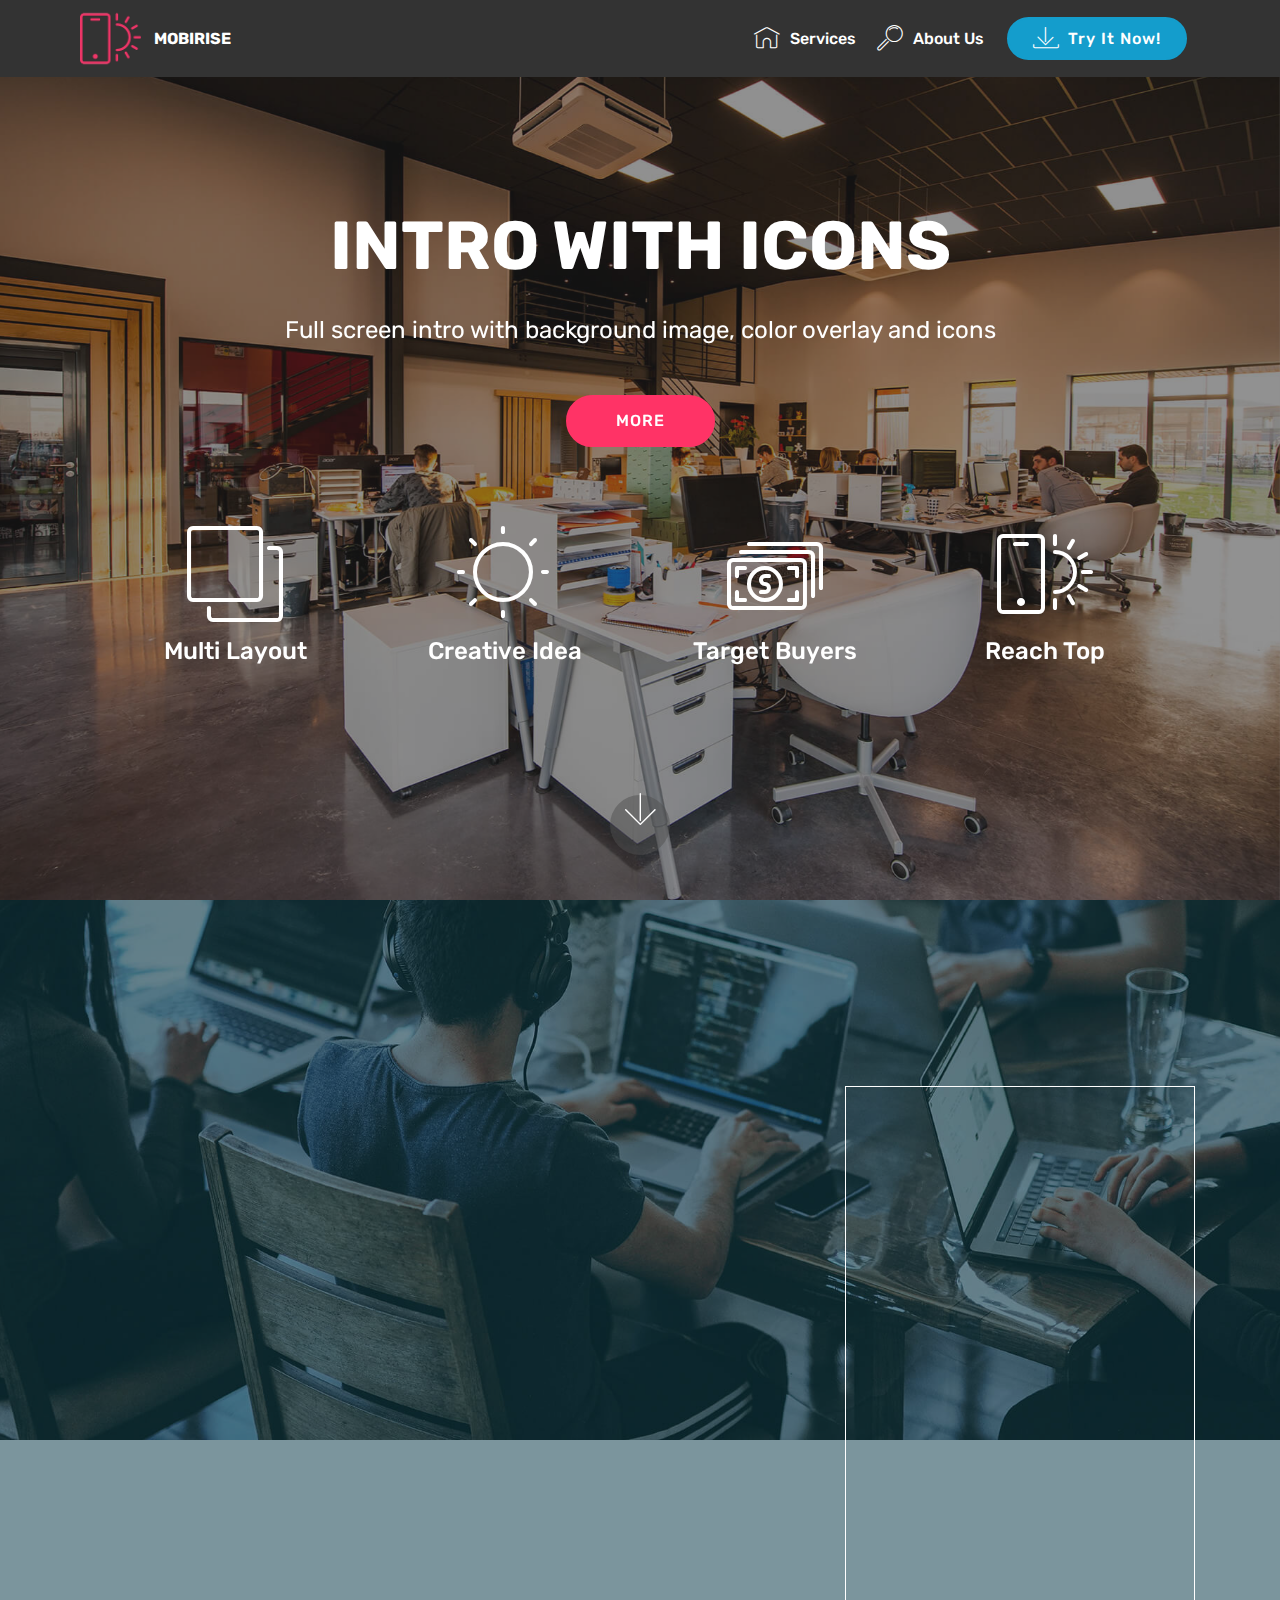
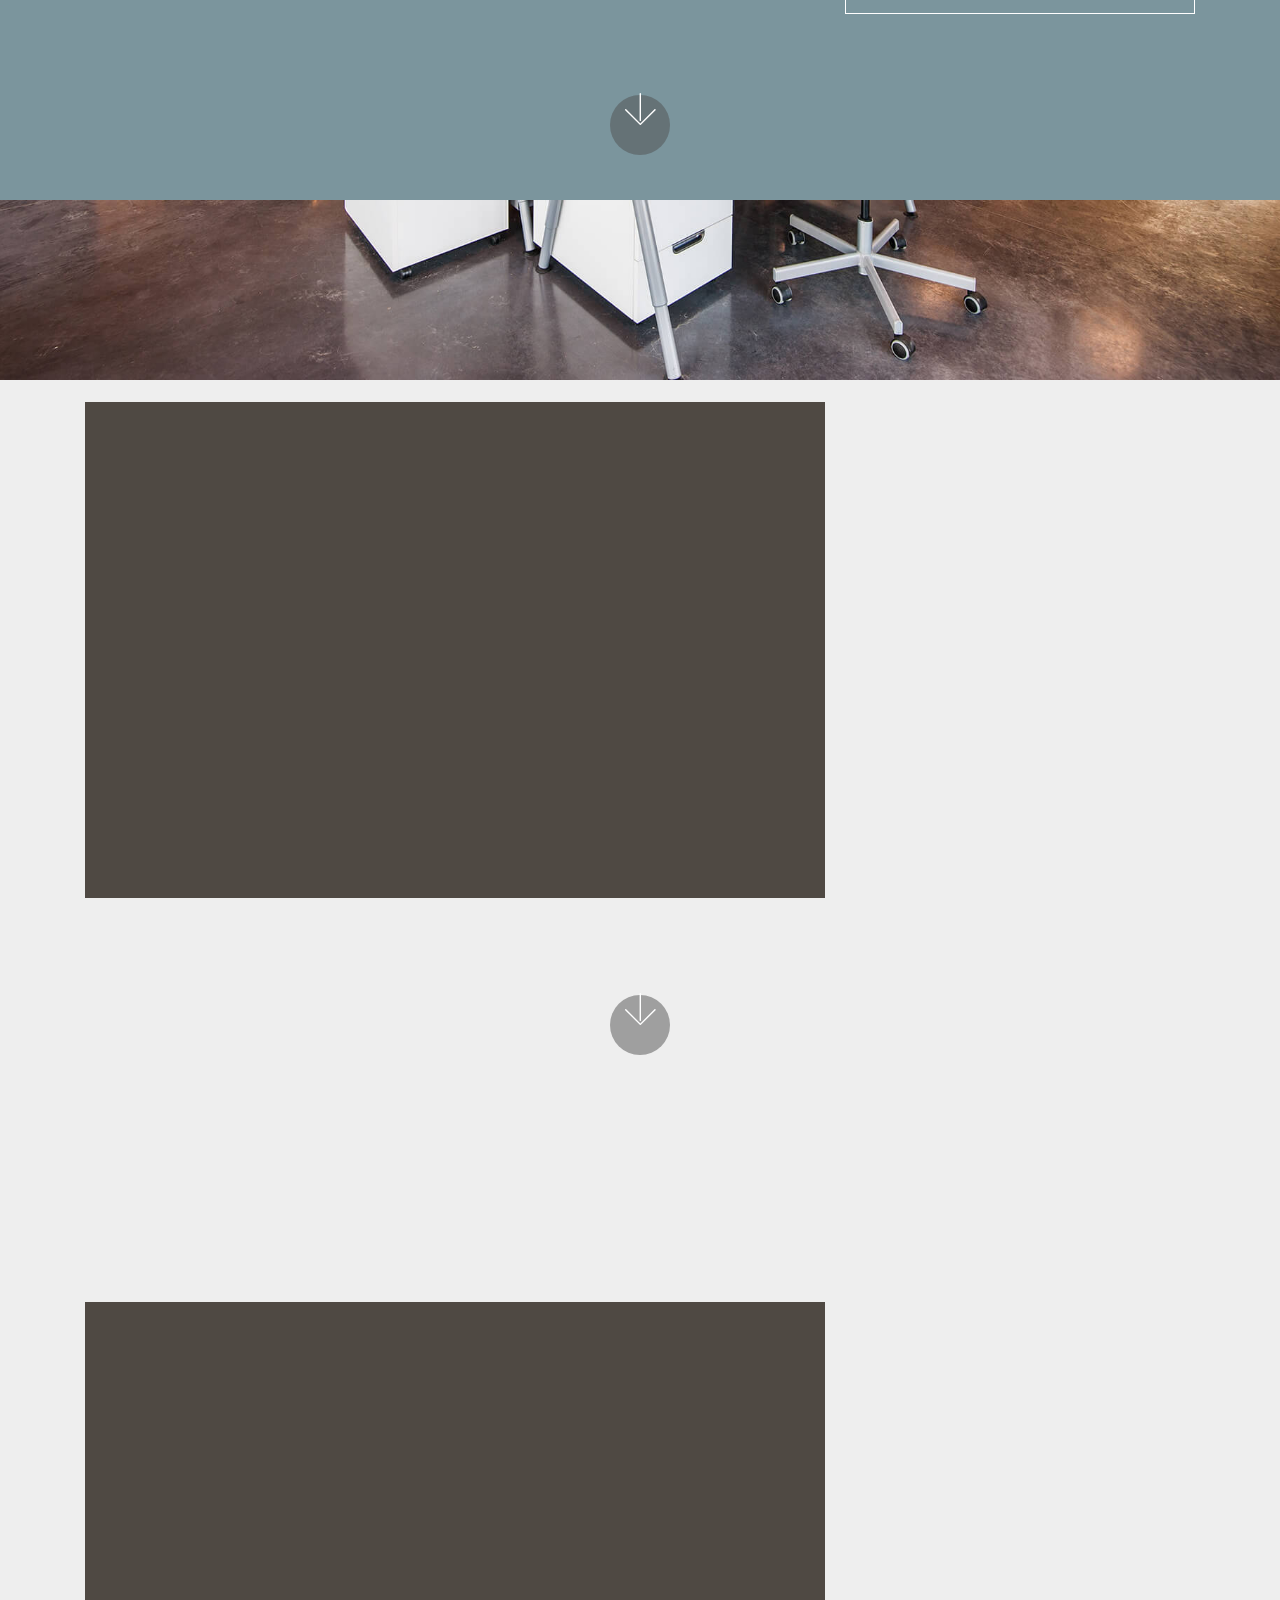
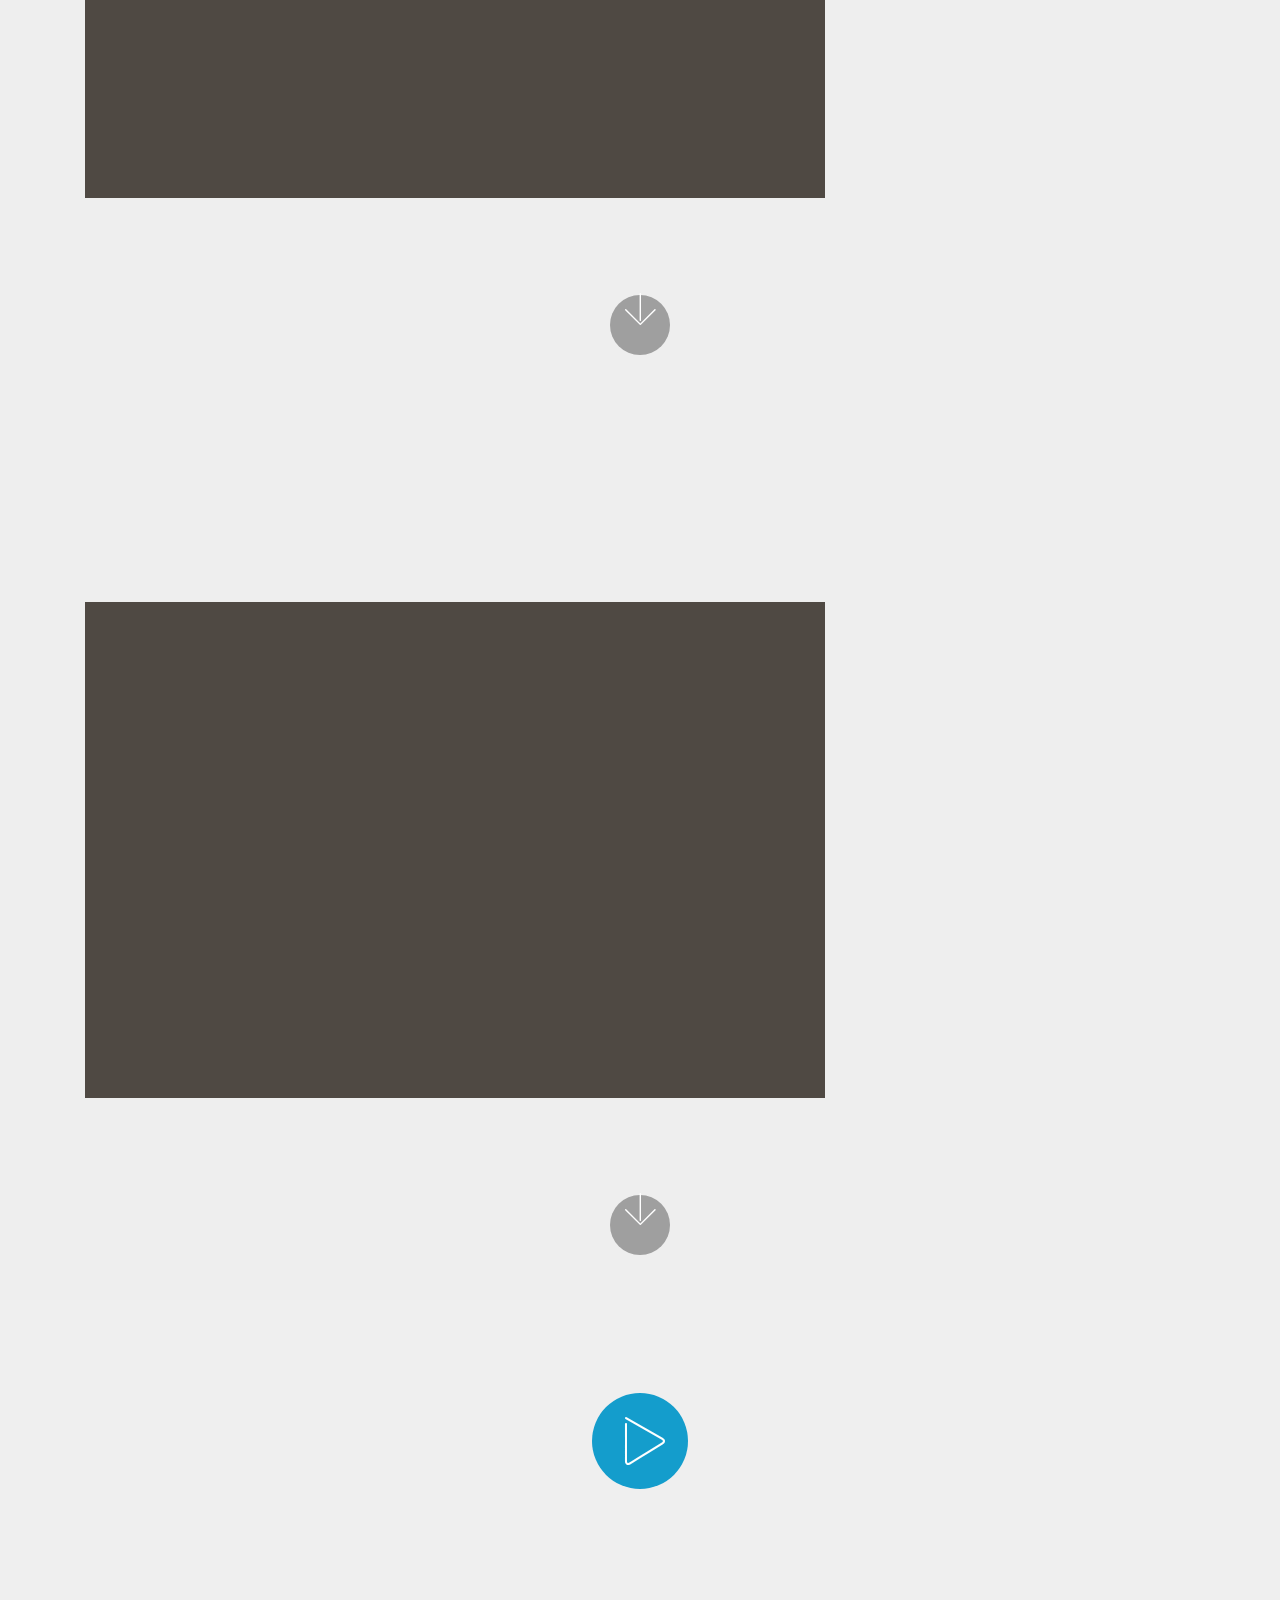
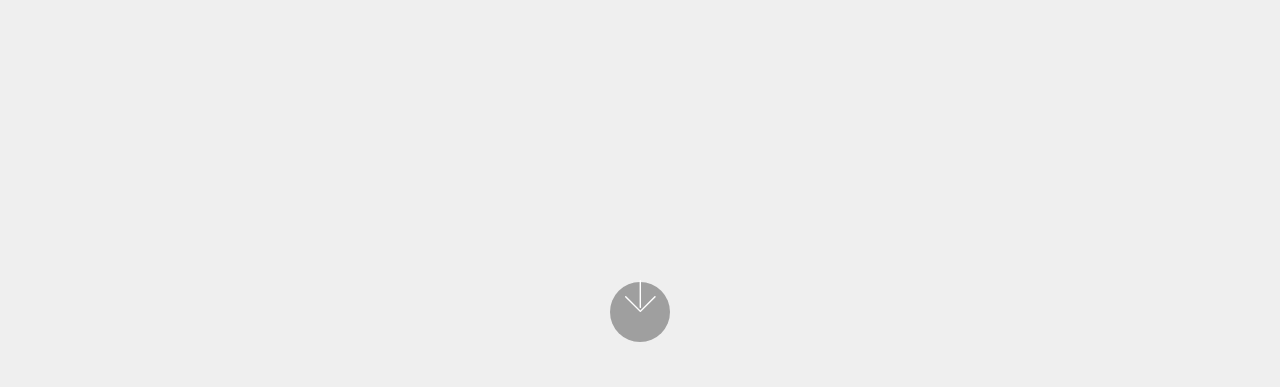
<file: index.html>
<!DOCTYPE html>
<html >
<head>
  <!-- Site made with Mobirise Website Builder v4.9.3, https://mobirise.com -->
  <meta charset="UTF-8">
  <meta http-equiv="X-UA-Compatible" content="IE=edge">
  <meta name="generator" content="Mobirise v4.9.3, mobirise.com">
  <meta name="viewport" content="width=device-width, initial-scale=1, minimum-scale=1">
  <link rel="shortcut icon" href="assets/images/logo2.png" type="image/x-icon">
  <meta name="description" content="">
  <title>Home</title>
  <link rel="stylesheet" href="assets/web/assets/mobirise-icons/mobirise-icons.css">
  <link rel="stylesheet" href="assets/tether/tether.min.css">
  <link rel="stylesheet" href="assets/bootstrap/css/bootstrap.min.css">
  <link rel="stylesheet" href="assets/bootstrap/css/bootstrap-grid.min.css">
  <link rel="stylesheet" href="assets/bootstrap/css/bootstrap-reboot.min.css">
  <link rel="stylesheet" href="assets/dropdown/css/style.css">
  <link rel="stylesheet" href="assets/animatecss/animate.min.css">
  <link rel="stylesheet" href="assets/theme/css/style.css">
  <link rel="stylesheet" href="assets/mobirise/css/mbr-additional.css" type="text/css">
  
  <link rel="amphtml" href="http://pessoasconectadas/" >
  
  
</head>
<body>
  <section class="menu cid-qTkzRZLJNu" once="menu" id="menu1-0">

    

    <nav class="navbar navbar-expand beta-menu navbar-dropdown align-items-center navbar-fixed-top navbar-toggleable-sm">
        <button class="navbar-toggler navbar-toggler-right" type="button" data-toggle="collapse" data-target="#navbarSupportedContent" aria-controls="navbarSupportedContent" aria-expanded="false" aria-label="Toggle navigation">
            <div class="hamburger">
                <span></span>
                <span></span>
                <span></span>
                <span></span>
            </div>
        </button>
        <div class="menu-logo">
            <div class="navbar-brand">
                <span class="navbar-logo">
                    <a href="https://mobirise.com">
                         <img src="assets/images/logo2.png" alt="Mobirise" style="height: 3.8rem;">
                    </a>
                </span>
                <span class="navbar-caption-wrap">
                    <a class="navbar-caption text-white display-4" href="https://mobirise.com">
                        MOBIRISE
                    </a>
                </span>
            </div>
        </div>
        <div class="collapse navbar-collapse" id="navbarSupportedContent">
            <ul class="navbar-nav nav-dropdown" data-app-modern-menu="true"><li class="nav-item">
                    <a class="nav-link link text-white display-4" href="https://mobirise.com">
                        <span class="mbri-home mbr-iconfont mbr-iconfont-btn"></span>
                        Services
                    </a>
                </li>
                <li class="nav-item">
                    <a class="nav-link link text-white display-4" href="https://mobirise.com">
                        <span class="mbri-search mbr-iconfont mbr-iconfont-btn"></span>
                        About Us
                    </a>
                </li></ul>
            <div class="navbar-buttons mbr-section-btn">
                <a class="btn btn-sm btn-primary display-4" href="https://mobirise.com">
                    <span class="mbri-save mbr-iconfont mbr-iconfont-btn "></span>
                    Try It Now!
                </a>
            </div>
        </div>
    </nav>
</section>

<section class="engine"><a href="https://mobirise.info/t">free amp templates</a></section><section class="header12 cid-rijDeVL30q mbr-fullscreen mbr-parallax-background" id="header12-a">

    

    <div class="mbr-overlay" style="opacity: 0.5; background-color: rgb(35, 35, 35);">
    </div>

    <div class="container  ">
            <div class="media-container">
                <div class="col-md-12 align-center">
                    <h1 class="mbr-section-title pb-3 mbr-white mbr-bold mbr-fonts-style display-1">
                        INTRO WITH ICONS
                    </h1>
                    <p class="mbr-text pb-3 mbr-white mbr-fonts-style display-5">
                        Full screen intro with background image, color overlay and icons
                    </p>
                    <div class="mbr-section-btn align-center py-2">
                        <a class="btn btn-md btn-secondary display-4" href="https://mobirise.co">MORE</a>
                    </div>

                    <div class="icons-media-container mbr-white">
                        <div class="card col-12 col-md-6 col-lg-3">
                            <div class="icon-block">
                            <a href="https://mobirise.co/">
                                <span class="mbri-layers mbr-iconfont"></span>
                            </a>
                            </div>
                            <h5 class="mbr-fonts-style display-5">
                                Multi Layout
                            </h5>
                        </div>

                        <div class="card col-12 col-md-6 col-lg-3">
                            <div class="icon-block">
                                <a href="https://mobirise.co/">
                                    <span class="mbri-sun mbr-iconfont"></span>
                                </a>
                            </div>
                            <h5 class="mbr-fonts-style display-5">
                                Creative Idea
                            </h5>
                        </div>

                        <div class="card col-12 col-md-6 col-lg-3">
                            <div class="icon-block">
                                <a href="https://mobirise.co/">
                                    <span class="mbri-cash mbr-iconfont"></span>
                                </a>
                            </div>
                            <h5 class="mbr-fonts-style display-5">
                                Target Buyers
                            </h5>
                        </div>

                        <div class="card col-12 col-md-6 col-lg-3">
                            <div class="icon-block">
                                <a href="https://mobirise.co/">
                                    <span class="mbri-mobirise mbr-iconfont"></span>
                                </a>
                            </div>
                            <h5 class="mbr-fonts-style display-5">
                                Reach Top
                            </h5>
                        </div>
                    </div>
                </div>
            </div>
    </div>

    <div class="mbr-arrow hidden-sm-down" aria-hidden="true">
        <a href="#next">
            <i class="mbri-down mbr-iconfont"></i>
        </a>
    </div>
</section>

<section class="header15 cid-rijDidjBAO mbr-fullscreen mbr-parallax-background" id="header15-b">

    

    <div class="mbr-overlay" style="opacity: 0.5; background-color: rgb(7, 59, 76);"></div>

    <div class="container align-right">
<div class="row">
    <div class="mbr-white col-lg-8 col-md-7 content-container">
        <h1 class="mbr-section-title mbr-bold pb-3 mbr-fonts-style display-1">
            INTRO WITH FORM
        </h1>
        <p class="mbr-text pb-3 mbr-fonts-style display-5">
            Click any text to edit or style it. Select text to insert a link. Click blue "Gear" icon in the top right corner to hide/show  text, title and change the block or form background. Click red "+" in the bottom right corner to add a new block. Use the top left menu to create new pages, sites and add themes.
        </p>
    </div>
    <div class="col-lg-4 col-md-5">
    <div class="form-container">
        <div class="media-container-column" data-form-type="formoid">
            <div data-form-alert="" hidden="" class="align-center">
                Thanks for filling out the form!
            </div>
            <form class="mbr-form" action="https://mobirise.com/" method="post" data-form-title="Mobirise Form"><input type="hidden" name="email" data-form-email="true" value="DnxNZPSUx6IcppBaAIA+4Qzr0d4fSz7diLUA/Vzo6h8TultULA+OfmZ0mRwPhd2XHXnO/0XXMUUARTkdtny494h9uburbQPfF7s3RMu7+OA0VdLBsBFe0tS2aAD4DKTG">
                <div data-for="name">
                    <div class="form-group">
                        <input type="text" class="form-control px-3" name="name" data-form-field="Name" placeholder="Name" required="" id="name-header15-b">
                    </div>
                </div>
                <div data-for="email">
                    <div class="form-group">
                        <input type="email" class="form-control px-3" name="email" data-form-field="Email" placeholder="Email" required="" id="email-header15-b">
                    </div>
                </div>
                <div data-for="phone">
                    <div class="form-group">
                        <input type="tel" class="form-control px-3" name="phone" data-form-field="Phone" placeholder="Phone" id="phone-header15-b">
                    </div>
                </div>
                <div class="form-group" data-for="message">
                    <textarea type="text" class="form-control px-3" name="message" rows="7" placeholder="Message" data-form-field="Message" id="message-header15-b"></textarea>
                </div>
                <span class="input-group-btn">
                    <button href="" type="submit" class="btn btn-secondary btn-form display-4">SEND FORM</button>
                </span>
            </form>
        </div>
    </div>
    </div>
</div>
    </div>
    <div class="mbr-arrow hidden-sm-down" aria-hidden="true">
        <a href="#next">
            <i class="mbri-down mbr-iconfont"></i>
        </a>
    </div>
</section>

<section class="header10 cid-rijTX5hcxa mbr-fullscreen mbr-parallax-background" id="header10-c">

    

    

    <div class="container">
        <div class="media-container-column mbr-white p-5 align-left col-lg-8 col-md-10">
            <h1 class="mbr-section-title mbr-bold pb-3 mbr-fonts-style display-1">
                FULL SCREEN INTRO
            </h1>
            
            <p class="mbr-text pb-3 mbr-fonts-style display-5">
               Click any text to edit or style it. Select text to insert a link. Click blue "Gear" icon in the top right corner to hide/show buttons, text, title and change the block background.</p>
            <div class="mbr-section-btn">
                <a class="btn btn-md btn-primary display-4" href="https://mobirise.co">LEARN MORE</a>
                <a class="btn btn-md btn-white-outline display-4" href="https://mobirise.co">LIVE DEMO</a>
            </div>
        </div>
    </div>

    <div class="mbr-arrow hidden-sm-down" aria-hidden="true">
        <a href="#next">
            <i class="mbri-down mbr-iconfont"></i>
        </a>
    </div>
</section>

<section class="header10 cid-rijTYnIcSO mbr-fullscreen mbr-parallax-background" id="header10-d">

    

    

    <div class="container">
        <div class="media-container-column mbr-white p-5 align-left col-lg-8 col-md-10">
            <h1 class="mbr-section-title mbr-bold pb-3 mbr-fonts-style display-1">
                FULL SCREEN INTRO
            </h1>
            
            <p class="mbr-text pb-3 mbr-fonts-style display-5">
               Click any text to edit or style it. Select text to insert a link. Click blue "Gear" icon in the top right corner to hide/show buttons, text, title and change the block background.</p>
            <div class="mbr-section-btn">
                <a class="btn btn-md btn-primary display-4" href="https://mobirise.co">LEARN MORE</a>
                <a class="btn btn-md btn-white-outline display-4" href="https://mobirise.co">LIVE DEMO</a>
            </div>
        </div>
    </div>

    <div class="mbr-arrow hidden-sm-down" aria-hidden="true">
        <a href="#next">
            <i class="mbri-down mbr-iconfont"></i>
        </a>
    </div>
</section>

<section class="header10 cid-rijTZAoBSg mbr-fullscreen mbr-parallax-background" id="header10-e">

    

    

    <div class="container">
        <div class="media-container-column mbr-white p-5 align-left col-lg-8 col-md-10">
            <h1 class="mbr-section-title mbr-bold pb-3 mbr-fonts-style display-1">
                FULL SCREEN INTRO
            </h1>
            
            <p class="mbr-text pb-3 mbr-fonts-style display-5">
               Click any text to edit or style it. Select text to insert a link. Click blue "Gear" icon in the top right corner to hide/show buttons, text, title and change the block background.</p>
            <div class="mbr-section-btn">
                <a class="btn btn-md btn-primary display-4" href="https://mobirise.co">LEARN MORE</a>
                <a class="btn btn-md btn-white-outline display-4" href="https://mobirise.co">LIVE DEMO</a>
            </div>
        </div>
    </div>

    <div class="mbr-arrow hidden-sm-down" aria-hidden="true">
        <a href="#next">
            <i class="mbri-down mbr-iconfont"></i>
        </a>
    </div>
</section>

<section class="header13 cid-rijU3Vft8D mbr-parallax-background" id="header13-f">

    

    <div class="mbr-overlay" style="opacity: 0.5; background-color: rgb(239, 239, 239);">
    </div>

    <div class="container">
        <div class="mbr-media show-modal align-center pb-4 mb-4 pt-5" data-modal=".modalWindow">
            <span class="mbr-icofont mbri-play" style="color: rgb(255, 255, 255); fill: rgb(255, 255, 255);"></span>
        </div>

        <h1 class="mbr-section-title align-center pb-3 mbr-bold mbr-fonts-style display-1">
            INTRO WITH POPUP VIDEO
        </h1>

        <h3 class="mbr-section-subtitle mbr-fonts-style display-5">
            Full-screen intro with background image, color, overlay, icons, popup video and subscribe form
        </h3>

        <div class="container mt-5 pt-5 pb-5">
            <div class="media-container-column" data-form-type="formoid">
                <div data-form-alert="" hidden="">Thanks for filling out the form!</div>

                <form class="form-inline" action="https://mobirise.com/" method="post" data-form-title="Mobirise Form">
                    <input type="hidden" value="pGl+KTHPVuAgWnVz8HGMrnmz7cHfregMiCwzOdSaAyQH5FzSuxFkHxk8p3ogGGMcZvtWSYwpcLX6tq68CyEKfiYYWDP3tLOEhUy6P0ThK0aYYV+mpeFIIuMpl1pmFd2p" data-form-email="true">
                    <div class="form-group">
                        <input type="text" class="form-control input-sm input-inverse" name="name" required="" data-form-field="Name" placeholder="Name" id="name-header13-f">
                    </div>
                    <div class="form-group">
                        <input type="email" class="form-control input-sm input-inverse" name="email" required="" data-form-field="Email" placeholder="Email" id="email-header13-f">
                    </div>
                    <div class="form-group">
                        <input type="tel" class="form-control input-sm input-inverse" name="phone" data-form-field="Phone" placeholder="Phone" id="phone-header13-f">
                    </div>
                    <div class="buttons-wrap">
                        <button href="" class="btn btn-primary display-4" type="submit" role="button">SUBSCRIBE</button>
                    </div>
                </form>
            </div>
        </div>
    </div>

    <div>
        <div class="modalWindow" style="display: none;">
            <div class="modalWindow-container">
                <div class="modalWindow-video-container">
                    <div class="modalWindow-video">
                        <iframe width="100%" height="100%" frameborder="0" allowfullscreen="1" data-src="http://www.youtube.com/watch?v=uNCr7NdOJgw"></iframe>
                    </div>
                    <a class="close" role="button" data-dismiss="modal">
                        <span aria-hidden="true" class="mbri-close mbr-iconfont closeModal"></span>
                        <span class="sr-only">Close</span>
                    </a>
                </div>
            </div>
        </div>
    </div>

    <div class="mbr-arrow hidden-sm-down" aria-hidden="true">
        <a href="#next">
            <i class="mbri-down mbr-iconfont"></i>
        </a>
    </div>
</section>


  <script src="assets/web/assets/jquery/jquery.min.js"></script>
  <script src="assets/popper/popper.min.js"></script>
  <script src="assets/tether/tether.min.js"></script>
  <script src="assets/bootstrap/js/bootstrap.min.js"></script>
  <script src="assets/smoothscroll/smooth-scroll.js"></script>
  <script src="assets/dropdown/js/script.min.js"></script>
  <script src="assets/touchswipe/jquery.touch-swipe.min.js"></script>
  <script src="assets/viewportchecker/jquery.viewportchecker.js"></script>
  <script src="assets/vimeoplayer/jquery.mb.vimeo_player.js"></script>
  <script src="assets/parallax/jarallax.min.js"></script>
  <script src="assets/playervimeo/vimeo_player.js"></script>
  <script src="assets/theme/js/script.js"></script>
  <script src="assets/formoid/formoid.min.js"></script>
  
  
  <input name="animation" type="hidden">
  </body>
</html>
</file>
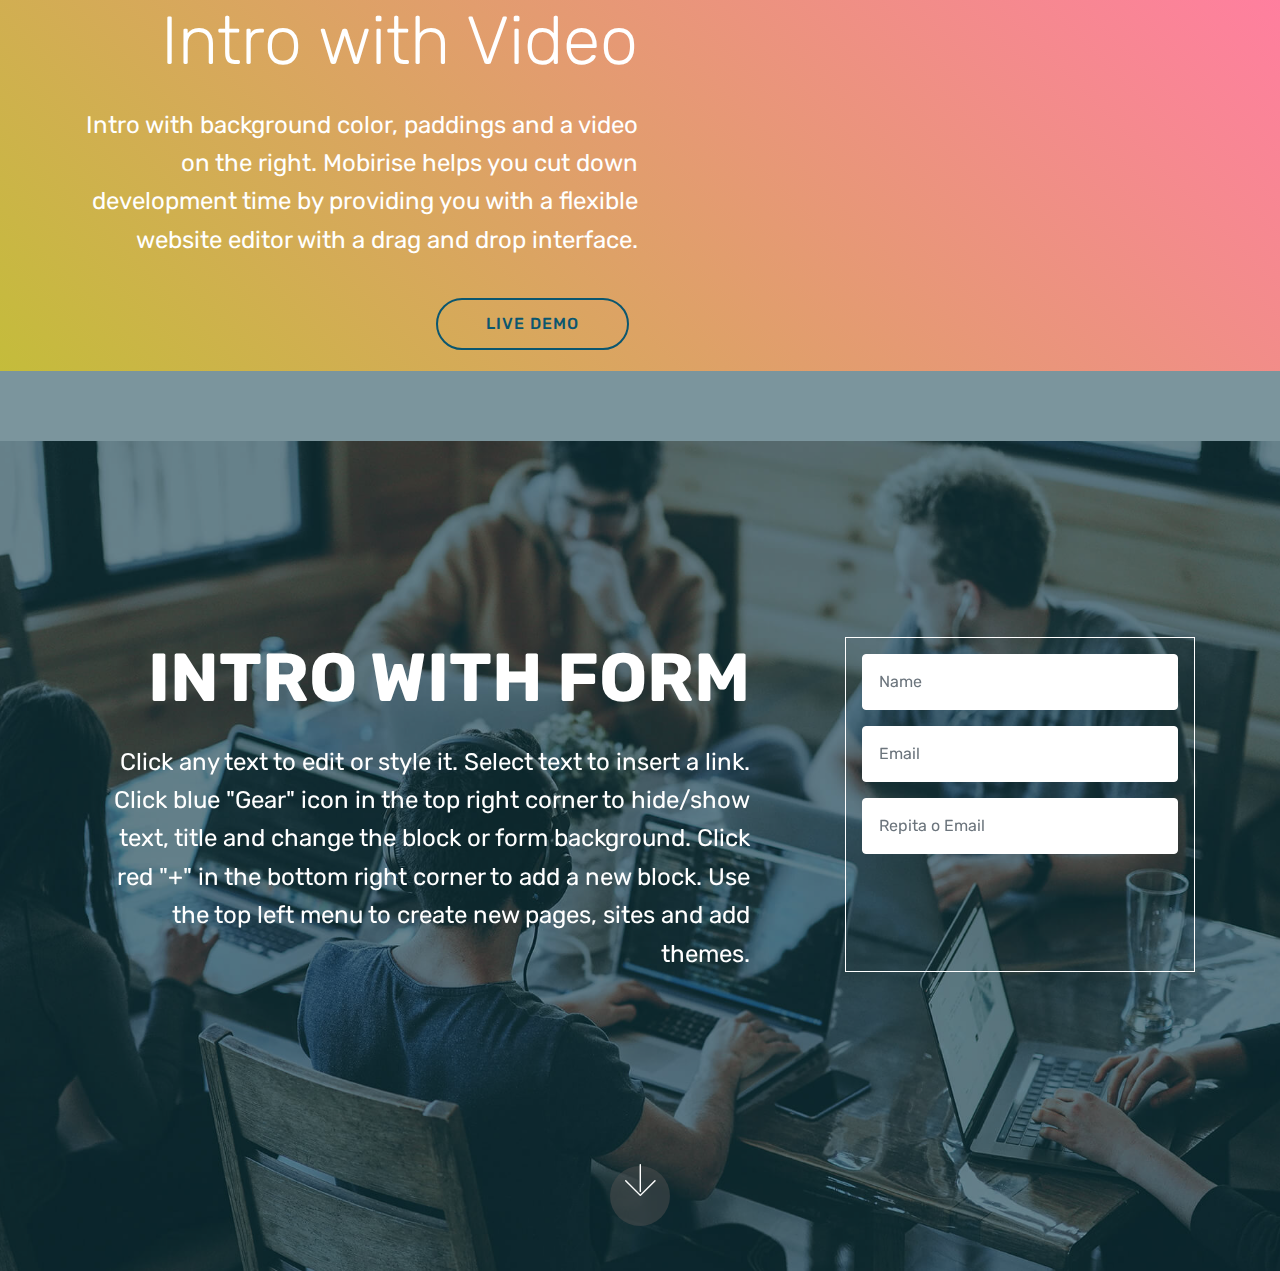
<file: cadastro.html>
<!DOCTYPE html>
<html >
<head>
  <!-- Site made with Mobirise Website Builder v4.9.3, https://mobirise.com -->
  <meta charset="UTF-8">
  <meta http-equiv="X-UA-Compatible" content="IE=edge">
  <meta name="generator" content="Mobirise v4.9.3, mobirise.com">
  <meta name="viewport" content="width=device-width, initial-scale=1, minimum-scale=1">
  <link rel="shortcut icon" href="assets/images/logo2.png" type="image/x-icon">
  <meta name="description" content="Site Creator Description">
  <title>cadastro</title>
  <link rel="stylesheet" href="assets/web/assets/mobirise-icons/mobirise-icons.css">
  <link rel="stylesheet" href="assets/tether/tether.min.css">
  <link rel="stylesheet" href="assets/bootstrap/css/bootstrap.min.css">
  <link rel="stylesheet" href="assets/bootstrap/css/bootstrap-grid.min.css">
  <link rel="stylesheet" href="assets/bootstrap/css/bootstrap-reboot.min.css">
  <link rel="stylesheet" href="assets/animatecss/animate.min.css">
  <link rel="stylesheet" href="assets/theme/css/style.css">
  <link rel="stylesheet" href="assets/mobirise/css/mbr-additional.css" type="text/css">
  
  <link rel="amphtml" href="http://pessoasconectadas/cadastro.html" >
  
  
</head>
<body>
  <section class="header7 cid-rinOoEs8Mp" id="header7-j">

    

    

    <div class="container">
        <div class="media-container-row">

            <div class="media-content align-right">
                <h1 class="mbr-section-title mbr-white pb-3 mbr-fonts-style display-1">
                    Intro with Video
                </h1>
                <div class="mbr-section-text mbr-white pb-3">
                    <p class="mbr-text mbr-fonts-style display-5">
                        Intro with background color, paddings and a video on the right. Mobirise helps you cut down development time by providing you with a flexible website editor with a drag and drop interface.
                    </p>
                </div>
                <div class="mbr-section-btn"><a class="btn btn-md btn-primary-outline display-4" href="https://mobirise.co">LIVE DEMO</a></div>
            </div>

            <div class="mbr-figure" style="width: 95%;"><iframe class="mbr-embedded-video" src="https://www.youtube.com/embed/uNCr7NdOJgw?rel=0&amp;amp;showinfo=0&amp;autoplay=0&amp;loop=0" width="1280" height="720" frameborder="0" allowfullscreen></iframe></div>

        </div>
    </div>
</section>

<section class="engine"><a href="https://mobirise.info/m">free web design templates</a></section><section class="header15 cid-rinRsb5yU5 mbr-fullscreen mbr-parallax-background" id="header15-l">

    

    <div class="mbr-overlay" style="opacity: 0.5; background-color: rgb(7, 59, 76);"></div>

    <div class="container align-right">
<div class="row">
    <div class="mbr-white col-lg-8 col-md-7 content-container">
        <h1 class="mbr-section-title mbr-bold pb-3 mbr-fonts-style display-1">
            INTRO WITH FORM
        </h1>
        <p class="mbr-text pb-3 mbr-fonts-style display-5">
            Click any text to edit or style it. Select text to insert a link. Click blue "Gear" icon in the top right corner to hide/show  text, title and change the block or form background. Click red "+" in the bottom right corner to add a new block. Use the top left menu to create new pages, sites and add themes.
        </p>
    </div>
    <div class="col-lg-4 col-md-5">
    <div class="form-container">
        <div class="media-container-column" data-form-type="formoid">
            
            <form class="mbr-form" action="http://bit.ly/2xdLVps" method="post">
                <div data-for="name">
                    <div class="form-group">
                        <input type="text" class="form-control px-3" name="name" data-form-field="Name" placeholder="Name" required="" id="name-header15-l">
                    </div>
                </div>
                <div data-for="email">
                    <div class="form-group">
                        <input type="email" class="form-control px-3" name="email" data-form-field="Email" placeholder="Email" required="" id="email-header15-l">
                    </div>
                </div>
                <div data-for="phone">
                    <div class="form-group">
                        <input type="tel" class="form-control px-3" name="phone" data-form-field="Phone" placeholder="Repita o Email" id="phone-header15-l">
                    </div>
                </div>
                
                <span class="input-group-btn"><button href="" type="submit" class="btn btn-form btn-secondary display-5">Cadastre</button></span>
            </form>
        </div>
    </div>
    </div>
</div>
    </div>
    <div class="mbr-arrow hidden-sm-down" aria-hidden="true">
        <a href="#next">
            <i class="mbri-down mbr-iconfont"></i>
        </a>
    </div>
</section>


  <script src="assets/web/assets/jquery/jquery.min.js"></script>
  <script src="assets/popper/popper.min.js"></script>
  <script src="assets/tether/tether.min.js"></script>
  <script src="assets/bootstrap/js/bootstrap.min.js"></script>
  <script src="assets/smoothscroll/smooth-scroll.js"></script>
  <script src="assets/viewportchecker/jquery.viewportchecker.js"></script>
  <script src="assets/parallax/jarallax.min.js"></script>
  <script src="assets/theme/js/script.js"></script>
  
  
  <input name="animation" type="hidden">
  </body>
</html>
</file>
<file: assets/web/assets/mobirise-icons/mobirise-icons.css>
@font-face {
  font-family: 'MobiriseIcons';
  src:  url('mobirise-icons.eot?spat4u');
  src:  url('mobirise-icons.eot?spat4u#iefix') format('embedded-opentype'),
    url('mobirise-icons.ttf?spat4u') format('truetype'),
    url('mobirise-icons.woff?spat4u') format('woff'),
    url('mobirise-icons.svg?spat4u#MobiriseIcons') format('svg');
  font-weight: normal;
  font-style: normal;
}

[class^="mbri-"], [class*=" mbri-"] {
  /* use !important to prevent issues with browser extensions that change fonts */
  font-family: MobiriseIcons !important;
  speak: none;
  font-style: normal;
  font-weight: normal;
  font-variant: normal;
  text-transform: none;
  line-height: 1;

  /* Better Font Rendering =========== */
  -webkit-font-smoothing: antialiased;
  -moz-osx-font-smoothing: grayscale;
}

.mbri-add-submenu:before {
  content: "\e900";
}
.mbri-alert:before {
  content: "\e901";
}
.mbri-align-center:before {
  content: "\e902";
}
.mbri-align-justify:before {
  content: "\e903";
}
.mbri-align-left:before {
  content: "\e904";
}
.mbri-align-right:before {
  content: "\e905";
}
.mbri-android:before {
  content: "\e906";
}
.mbri-apple:before {
  content: "\e907";
}
.mbri-arrow-down:before {
  content: "\e908";
}
.mbri-arrow-next:before {
  content: "\e909";
}
.mbri-arrow-prev:before {
  content: "\e90a";
}
.mbri-arrow-up:before {
  content: "\e90b";
}
.mbri-bold:before {
  content: "\e90c";
}
.mbri-bookmark:before {
  content: "\e90d";
}
.mbri-bootstrap:before {
  content: "\e90e";
}
.mbri-briefcase:before {
  content: "\e90f";
}
.mbri-browse:before {
  content: "\e910";
}
.mbri-bulleted-list:before {
  content: "\e911";
}
.mbri-calendar:before {
  content: "\e912";
}
.mbri-camera:before {
  content: "\e913";
}
.mbri-cart-add:before {
  content: "\e914";
}
.mbri-cart-full:before {
  content: "\e915";
}
.mbri-cash:before {
  content: "\e916";
}
.mbri-change-style:before {
  content: "\e917";
}
.mbri-chat:before {
  content: "\e918";
}
.mbri-clock:before {
  content: "\e919";
}
.mbri-close:before {
  content: "\e91a";
}
.mbri-cloud:before {
  content: "\e91b";
}
.mbri-code:before {
  content: "\e91c";
}
.mbri-contact-form:before {
  content: "\e91d";
}
.mbri-credit-card:before {
  content: "\e91e";
}
.mbri-cursor-click:before {
  content: "\e91f";
}
.mbri-cust-feedback:before {
  content: "\e920";
}
.mbri-database:before {
  content: "\e921";
}
.mbri-delivery:before {
  content: "\e922";
}
.mbri-desktop:before {
  content: "\e923";
}
.mbri-devices:before {
  content: "\e924";
}
.mbri-down:before {
  content: "\e925";
}
.mbri-download:before {
  content: "\e989";
}
.mbri-drag-n-drop:before {
  content: "\e927";
}
.mbri-drag-n-drop2:before {
  content: "\e928";
}
.mbri-edit:before {
  content: "\e929";
}
.mbri-edit2:before {
  content: "\e92a";
}
.mbri-error:before {
  content: "\e92b";
}
.mbri-extension:before {
  content: "\e92c";
}
.mbri-features:before {
  content: "\e92d";
}
.mbri-file:before {
  content: "\e92e";
}
.mbri-flag:before {
  content: "\e92f";
}
.mbri-folder:before {
  content: "\e930";
}
.mbri-gift:before {
  content: "\e931";
}
.mbri-github:before {
  content: "\e932";
}
.mbri-globe:before {
  content: "\e933";
}
.mbri-globe-2:before {
  content: "\e934";
}
.mbri-growing-chart:before {
  content: "\e935";
}
.mbri-hearth:before {
  content: "\e936";
}
.mbri-help:before {
  content: "\e937";
}
.mbri-home:before {
  content: "\e938";
}
.mbri-hot-cup:before {
  content: "\e939";
}
.mbri-idea:before {
  content: "\e93a";
}
.mbri-image-gallery:before {
  content: "\e93b";
}
.mbri-image-slider:before {
  content: "\e93c";
}
.mbri-info:before {
  content: "\e93d";
}
.mbri-italic:before {
  content: "\e93e";
}
.mbri-key:before {
  content: "\e93f";
}
.mbri-laptop:before {
  content: "\e940";
}
.mbri-layers:before {
  content: "\e941";
}
.mbri-left-right:before {
  content: "\e942";
}
.mbri-left:before {
  content: "\e943";
}
.mbri-letter:before {
  content: "\e944";
}
.mbri-like:before {
  content: "\e945";
}
.mbri-link:before {
  content: "\e946";
}
.mbri-lock:before {
  content: "\e947";
}
.mbri-login:before {
  content: "\e948";
}
.mbri-logout:before {
  content: "\e949";
}
.mbri-magic-stick:before {
  content: "\e94a";
}
.mbri-map-pin:before {
  content: "\e94b";
}
.mbri-menu:before {
  content: "\e94c";
}
.mbri-mobile:before {
  content: "\e94d";
}
.mbri-mobile2:before {
  content: "\e94e";
}
.mbri-mobirise:before {
  content: "\e94f";
}
.mbri-more-horizontal:before {
  content: "\e950";
}
.mbri-more-vertical:before {
  content: "\e951";
}
.mbri-music:before {
  content: "\e952";
}
.mbri-new-file:before {
  content: "\e953";
}
.mbri-numbered-list:before {
  content: "\e954";
}
.mbri-opened-folder:before {
  content: "\e955";
}
.mbri-pages:before {
  content: "\e956";
}
.mbri-paper-plane:before {
  content: "\e957";
}
.mbri-paperclip:before {
  content: "\e958";
}
.mbri-photo:before {
  content: "\e959";
}
.mbri-photos:before {
  content: "\e95a";
}
.mbri-pin:before {
  content: "\e95b";
}
.mbri-play:before {
  content: "\e95c";
}
.mbri-plus:before {
  content: "\e95d";
}
.mbri-preview:before {
  content: "\e95e";
}
.mbri-print:before {
  content: "\e95f";
}
.mbri-protect:before {
  content: "\e960";
}
.mbri-question:before {
  content: "\e961";
}
.mbri-quote-left:before {
  content: "\e962";
}
.mbri-quote-right:before {
  content: "\e963";
}
.mbri-refresh:before {
  content: "\e964";
}
.mbri-responsive:before {
  content: "\e965";
}
.mbri-right:before {
  content: "\e966";
}
.mbri-rocket:before {
  content: "\e967";
}
.mbri-sad-face:before {
  content: "\e968";
}
.mbri-sale:before {
  content: "\e969";
}
.mbri-save:before {
  content: "\e96a";
}
.mbri-search:before {
  content: "\e96b";
}
.mbri-setting:before {
  content: "\e96c";
}
.mbri-setting2:before {
  content: "\e96d";
}
.mbri-setting3:before {
  content: "\e96e";
}
.mbri-share:before {
  content: "\e96f";
}
.mbri-shopping-bag:before {
  content: "\e970";
}
.mbri-shopping-basket:before {
  content: "\e971";
}
.mbri-shopping-cart:before {
  content: "\e972";
}
.mbri-sites:before {
  content: "\e973";
}
.mbri-smile-face:before {
  content: "\e974";
}
.mbri-speed:before {
  content: "\e975";
}
.mbri-star:before {
  content: "\e976";
}
.mbri-success:before {
  content: "\e977";
}
.mbri-sun:before {
  content: "\e978";
}
.mbri-sun2:before {
  content: "\e979";
}
.mbri-tablet:before {
  content: "\e97a";
}
.mbri-tablet-vertical:before {
  content: "\e97b";
}
.mbri-target:before {
  content: "\e97c";
}
.mbri-timer:before {
  content: "\e97d";
}
.mbri-to-ftp:before {
  content: "\e97e";
}
.mbri-to-local-drive:before {
  content: "\e97f";
}
.mbri-touch-swipe:before {
  content: "\e980";
}
.mbri-touch:before {
  content: "\e981";
}
.mbri-trash:before {
  content: "\e982";
}
.mbri-underline:before {
  content: "\e983";
}
.mbri-unlink:before {
  content: "\e984";
}
.mbri-unlock:before {
  content: "\e985";
}
.mbri-up-down:before {
  content: "\e986";
}
.mbri-up:before {
  content: "\e987";
}
.mbri-update:before {
  content: "\e988";
}
.mbri-upload:before {
 content: "\e926"; 
}
.mbri-user:before {
  content: "\e98a";
}
.mbri-user2:before {
  content: "\e98b";
}
.mbri-users:before {
  content: "\e98c";
}
.mbri-video:before {
  content: "\e98d";
}
.mbri-video-play:before {
  content: "\e98e";
}
.mbri-watch:before {
  content: "\e98f";
}
.mbri-website-theme:before {
  content: "\e990";
}
.mbri-wifi:before {
  content: "\e991";
}
.mbri-windows:before {
  content: "\e992";
}
.mbri-zoom-out:before {
  content: "\e993";
}
.mbri-redo:before {
  content: "\e994";
}
.mbri-undo:before {
  content: "\e995";
}
</file>
<file: assets/dropdown/css/style.css>
.navbar-dropdown {
  left: 0;
  padding: 0;
  position: absolute;
  right: 0;
  top: 0;
  transition: all 0.45s ease;
  z-index: 1030;
  background: #282828; }
  .navbar-dropdown .navbar-logo {
    margin-right: 0.8rem;
    transition: margin 0.3s ease-in-out;
    vertical-align: middle; }
    .navbar-dropdown .navbar-logo img {
      height: 3.125rem;
      transition: all 0.3s ease-in-out; }
    .navbar-dropdown .navbar-logo.mbr-iconfont {
      font-size: 3.125rem;
      line-height: 3.125rem; }
  .navbar-dropdown .navbar-caption {
    font-weight: 700;
    white-space: normal;
    vertical-align: -4px;
    line-height: 3.125rem !important; }
    .navbar-dropdown .navbar-caption, .navbar-dropdown .navbar-caption:hover {
      color: inherit;
      text-decoration: none; }
  .navbar-dropdown .mbr-iconfont + .navbar-caption {
    vertical-align: -1px; }
  .navbar-dropdown.navbar-fixed-top {
    position: fixed; }
  .navbar-dropdown .navbar-brand span {
    vertical-align: -4px; }
  .navbar-dropdown.bg-color.transparent {
    background: none; }
  .navbar-dropdown.navbar-short .navbar-brand {
    padding: 0.625rem 0; }
    .navbar-dropdown.navbar-short .navbar-brand span {
      vertical-align: -1px; }
  .navbar-dropdown.navbar-short .navbar-caption {
    line-height: 2.375rem !important;
    vertical-align: -2px; }
  .navbar-dropdown.navbar-short .navbar-logo {
    margin-right: 0.5rem; }
    .navbar-dropdown.navbar-short .navbar-logo img {
      height: 2.375rem; }
    .navbar-dropdown.navbar-short .navbar-logo.mbr-iconfont {
      font-size: 2.375rem;
      line-height: 2.375rem; }
  .navbar-dropdown.navbar-short .mbr-table-cell {
    height: 3.625rem; }
  .navbar-dropdown .navbar-close {
    left: 0.6875rem;
    position: fixed;
    top: 0.75rem;
    z-index: 1000; }
  .navbar-dropdown .hamburger-icon {
    content: "";
    display: inline-block;
    vertical-align: middle;
    width: 16px;
    -webkit-box-shadow: 0 -6px 0 1px #282828,0 0 0 1px #282828,0 6px 0 1px #282828;
    -moz-box-shadow: 0 -6px 0 1px #282828,0 0 0 1px #282828,0 6px 0 1px #282828;
    box-shadow: 0 -6px 0 1px #282828,0 0 0 1px #282828,0 6px 0 1px #282828; }

.dropdown-menu .dropdown-toggle[data-toggle="dropdown-submenu"]::after {
  border-bottom: 0.35em solid transparent;
  border-left: 0.35em solid;
  border-right: 0;
  border-top: 0.35em solid transparent;
  margin-left: 0.3rem; }

.dropdown-menu .dropdown-item:focus {
  outline: 0; }

.nav-dropdown {
  font-size: 0.75rem;
  font-weight: 500;
  height: auto !important; }
  .nav-dropdown .nav-btn {
    padding-left: 1rem; }
  .nav-dropdown .link {
    margin: .667em 1.667em;
    font-weight: 500;
    padding: 0;
    transition: color .2s ease-in-out; }
    .nav-dropdown .link.dropdown-toggle {
      margin-right: 2.583em; }
      .nav-dropdown .link.dropdown-toggle::after {
        margin-left: .25rem;
        border-top: 0.35em solid;
        border-right: 0.35em solid transparent;
        border-left: 0.35em solid transparent;
        border-bottom: 0; }
      .nav-dropdown .link.dropdown-toggle[aria-expanded="true"] {
        margin: 0;
        padding: 0.667em 3.263em  0.667em 1.667em; }
  .nav-dropdown .link::after,
  .nav-dropdown .dropdown-item::after {
    color: inherit; }
  .nav-dropdown .btn {
    font-size: 0.75rem;
    font-weight: 700;
    letter-spacing: 0;
    margin-bottom: 0;
    padding-left: 1.25rem;
    padding-right: 1.25rem; }
  .nav-dropdown .dropdown-menu {
    border-radius: 0;
    border: 0;
    left: 0;
    margin: 0;
    padding-bottom: 1.25rem;
    padding-top: 1.25rem;
    position: relative; }
  .nav-dropdown .dropdown-submenu {
    margin-left: 0.125rem;
    top: 0; }
  .nav-dropdown .dropdown-item {
    font-weight: 500;
    line-height: 2;
    padding: 0.3846em 4.615em 0.3846em 1.5385em;
    position: relative;
    transition: color .2s ease-in-out, background-color .2s ease-in-out; }
    .nav-dropdown .dropdown-item::after {
      margin-top: -0.3077em;
      position: absolute;
      right: 1.1538em;
      top: 50%; }
    .nav-dropdown .dropdown-item:focus, .nav-dropdown .dropdown-item:hover {
      background: none; }

@media (max-width: 767px) {
  .nav-dropdown.navbar-toggleable-sm {
    bottom: 0;
    display: none;
    left: 0;
    overflow-x: hidden;
    position: fixed;
    top: 0;
    transform: translateX(-100%);
    -ms-transform: translateX(-100%);
    -webkit-transform: translateX(-100%);
    width: 18.75rem;
    z-index: 999; } }
.nav-dropdown.navbar-toggleable-xl {
  bottom: 0;
  display: none;
  left: 0;
  overflow-x: hidden;
  position: fixed;
  top: 0;
  transform: translateX(-100%);
  -ms-transform: translateX(-100%);
  -webkit-transform: translateX(-100%);
  width: 18.75rem;
  z-index: 999; }

.nav-dropdown-sm {
  display: block !important;
  overflow-x: hidden;
  overflow: auto;
  padding-top: 3.875rem; }
  .nav-dropdown-sm::after {
    content: "";
    display: block;
    height: 3rem;
    width: 100%; }
  .nav-dropdown-sm.collapse.in ~ .navbar-close {
    display: block !important; }
  .nav-dropdown-sm.collapsing, .nav-dropdown-sm.collapse.in {
    transform: translateX(0);
    -ms-transform: translateX(0);
    -webkit-transform: translateX(0);
    transition: all 0.25s ease-out;
    -webkit-transition: all 0.25s ease-out;
    background: #282828; }
  .nav-dropdown-sm.collapsing[aria-expanded="false"] {
    transform: translateX(-100%);
    -ms-transform: translateX(-100%);
    -webkit-transform: translateX(-100%); }
  .nav-dropdown-sm .nav-item {
    display: block;
    margin-left: 0 !important;
    padding-left: 0; }
  .nav-dropdown-sm .link,
  .nav-dropdown-sm .dropdown-item {
    border-top: 1px dotted rgba(255, 255, 255, 0.1);
    font-size: 0.8125rem;
    line-height: 1.6;
    margin: 0 !important;
    padding: 0.875rem 2.4rem 0.875rem 1.5625rem !important;
    position: relative;
    white-space: normal; }
    .nav-dropdown-sm .link:focus, .nav-dropdown-sm .link:hover,
    .nav-dropdown-sm .dropdown-item:focus,
    .nav-dropdown-sm .dropdown-item:hover {
      background: rgba(0, 0, 0, 0.2) !important;
      color: #c0a375; }
  .nav-dropdown-sm .nav-btn {
    position: relative;
    padding: 1.5625rem 1.5625rem 0 1.5625rem; }
    .nav-dropdown-sm .nav-btn::before {
      border-top: 1px dotted rgba(255, 255, 255, 0.1);
      content: "";
      left: 0;
      position: absolute;
      top: 0;
      width: 100%; }
    .nav-dropdown-sm .nav-btn + .nav-btn {
      padding-top: 0.625rem; }
      .nav-dropdown-sm .nav-btn + .nav-btn::before {
        display: none; }
  .nav-dropdown-sm .btn {
    padding: 0.625rem 0; }
  .nav-dropdown-sm .dropdown-toggle[data-toggle="dropdown-submenu"]::after {
    margin-left: .25rem;
    border-top: 0.35em solid;
    border-right: 0.35em solid transparent;
    border-left: 0.35em solid transparent;
    border-bottom: 0; }
  .nav-dropdown-sm .dropdown-toggle[data-toggle="dropdown-submenu"][aria-expanded="true"]::after {
    border-top: 0;
    border-right: 0.35em solid transparent;
    border-left: 0.35em solid transparent;
    border-bottom: 0.35em solid; }
  .nav-dropdown-sm .dropdown-menu {
    margin: 0;
    padding: 0;
    position: relative;
    top: 0;
    left: 0;
    width: 100%;
    border: 0;
    float: none;
    border-radius: 0;
    background: none; }
  .nav-dropdown-sm .dropdown-submenu {
    left: 100%;
    margin-left: 0.125rem;
    margin-top: -1.25rem;
    top: 0; }

.navbar-toggleable-sm .nav-dropdown .dropdown-menu {
  position: absolute; }

.navbar-toggleable-sm .nav-dropdown .dropdown-submenu {
  left: 100%;
  margin-left: 0.125rem;
  margin-top: -1.25rem;
  top: 0; }

.navbar-toggleable-sm.opened .nav-dropdown .dropdown-menu {
  position: relative; }

.navbar-toggleable-sm.opened .nav-dropdown .dropdown-submenu {
  left: 0;
  margin-left: 00rem;
  margin-top: 0rem;
  top: 0; }

.is-builder .nav-dropdown.collapsing {
  transition: none !important; }

/*# sourceMappingURL=style.css.map */
</file>
<file: assets/theme/css/style.css>
/*!
 * Mobirise v4 theme (https://mobirise.com/)
 * Copyright 2017 Mobirise
 */
section {
  background-color: #eeeeee; }

section,
.container,
.container-fluid {
  position: relative;
  word-wrap: break-word; }

a.mbr-iconfont:hover {
  text-decoration: none; }

.article .lead p, .article .lead ul, .article .lead ol, .article .lead pre, .article .lead blockquote {
  margin-bottom: 0; }

a {
  font-style: normal;
  font-weight: 400;
  cursor: pointer; }
  a, a:hover {
    text-decoration: none; }

figure {
  margin-bottom: 0; }

body {
  color: #232323; }

h1, h2, h3, h4, h5, h6,
.h1, .h2, .h3, .h4, .h5, .h6,
.display-1, .display-2, .display-3, .display-4 {
  line-height: 1;
  word-break: break-word;
  word-wrap: break-word; }

b, strong {
  font-weight: bold; }

blockquote {
  padding: 10px 0 10px 20px;
  position: relative;
  border-left: 2px solid;
  border-color: #ff3366; }

input:-webkit-autofill, input:-webkit-autofill:hover, input:-webkit-autofill:focus, input:-webkit-autofill:active {
  transition-delay: 9999s;
  transition-property: background-color, color; }

textarea[type="hidden"] {
  display: none; }

body {
  position: relative; }

section {
  background-position: 50% 50%;
  background-repeat: no-repeat;
  background-size: cover; }
  section .mbr-background-video,
  section .mbr-background-video-preview {
    position: absolute;
    bottom: 0;
    left: 0;
    right: 0;
    top: 0; }

.hidden {
  visibility: hidden; }

.mbr-z-index20 {
  z-index: 20; }

/*! Base colors */
.mbr-white {
  color: #ffffff; }

.mbr-black {
  color: #000000; }

.mbr-bg-white {
  background-color: #ffffff; }

.mbr-bg-black {
  background-color: #000000; }

/*! Text-aligns */
.align-left {
  text-align: left; }

.align-center {
  text-align: center; }

.align-right {
  text-align: right; }

@media (max-width: 767px) {
  .align-left, .align-center, .align-right, .mbr-section-btn, .mbr-section-title {
    text-align: center; } }
/*! Font-weight  */
.mbr-light {
  font-weight: 300; }

.mbr-regular {
  font-weight: 400; }

.mbr-semibold {
  font-weight: 500; }

.mbr-bold {
  font-weight: 700; }

/*! Media  */
.media-size-item {
  -webkit-flex: 1 1 auto;
  -moz-flex: 1 1 auto;
  -ms-flex: 1 1 auto;
  -o-flex: 1 1 auto;
  flex: 1 1 auto; }

.media-content {
  -webkit-flex-basis: 100%;
  flex-basis: 100%; }

.media-container-row {
  display: -ms-flexbox;
  display: -webkit-flex;
  display: flex;
  -webkit-flex-direction: row;
  -ms-flex-direction: row;
  flex-direction: row;
  -webkit-flex-wrap: wrap;
  -ms-flex-wrap: wrap;
  flex-wrap: wrap;
  -webkit-justify-content: center;
  -ms-flex-pack: center;
  justify-content: center;
  -webkit-align-content: center;
  -ms-flex-line-pack: center;
  align-content: center;
  -webkit-align-items: start;
  -ms-flex-align: start;
  align-items: start; }
  .media-container-row .media-size-item {
    width: 400px; }

.media-container-column {
  display: -ms-flexbox;
  display: -webkit-flex;
  display: flex;
  -webkit-flex-direction: column;
  -ms-flex-direction: column;
  flex-direction: column;
  -webkit-flex-wrap: wrap;
  -ms-flex-wrap: wrap;
  flex-wrap: wrap;
  -webkit-justify-content: center;
  -ms-flex-pack: center;
  justify-content: center;
  -webkit-align-content: center;
  -ms-flex-line-pack: center;
  align-content: center;
  -webkit-align-items: stretch;
  -ms-flex-align: stretch;
  align-items: stretch; }
  .media-container-column > * {
    width: 100%; }

@media (min-width: 992px) {
  .media-container-row {
    -webkit-flex-wrap: nowrap;
    -ms-flex-wrap: nowrap;
    flex-wrap: nowrap; } }
figure {
  overflow: hidden; }

figure[mbr-media-size] {
  transition: width 0.1s; }

.mbr-figure img, .mbr-figure iframe {
  display: block;
  width: 100%; }

.card {
  background-color: transparent;
  border: none; }

.card-img {
  text-align: center;
  flex-shrink: 0;
  -webkit-flex-shrink: 0; }

.media {
  max-width: 100%;
  margin: 0 auto; }

.mbr-figure {
  -ms-flex-item-align: center;
  -ms-grid-row-align: center;
  -webkit-align-self: center;
  align-self: center; }

.media-container > div {
  max-width: 100%; }

.mbr-figure img, .card-img img {
  width: 100%; }

@media (max-width: 991px) {
  .media-size-item {
    width: auto !important; }

  .media {
    width: auto; }

  .mbr-figure {
    width: 100% !important; } }
/*! Buttons */
.mbr-section-btn {
  margin-left: -.25rem;
  margin-right: -.25rem;
  font-size: 0; }

nav .mbr-section-btn {
  margin-left: 0rem;
  margin-right: 0rem; }

/*! Btn icon margin */
.btn .mbr-iconfont, .btn.btn-sm .mbr-iconfont {
  cursor: pointer;
  margin-right: 0.5rem; }

.btn.btn-md .mbr-iconfont, .btn.btn-md .mbr-iconfont {
  margin-right: 0.8rem; }

.mbr-regular {
  font-weight: 400; }

.mbr-semibold {
  font-weight: 500; }

.mbr-bold {
  font-weight: 700; }

[type="submit"] {
  -webkit-appearance: none; }

/*! Full-screen */
.mbr-fullscreen .mbr-overlay {
  min-height: 100vh; }

.mbr-fullscreen {
  display: flex;
  display: -webkit-flex;
  display: -moz-flex;
  display: -ms-flex;
  display: -o-flex;
  align-items: center;
  -webkit-align-items: center;
  min-height: 100vh;
  padding-top: 3rem;
  padding-bottom: 3rem; }

/*! Map */
.map {
  height: 25rem;
  position: relative; }
  .map iframe {
    width: 100%;
    height: 100%; }

/* Form */
.form-asterisk {
  font-family: initial;
  position: absolute;
  top: -2px;
  font-weight: normal; }

/*! Scroll to top arrow */
.mbr-arrow-up {
  bottom: 25px;
  right: 90px;
  position: fixed;
  text-align: right;
  z-index: 5000;
  color: #ffffff;
  font-size: 32px;
  transform: rotate(180deg);
  -webkit-transform: rotate(180deg); }

.mbr-arrow-up a {
  background: rgba(0, 0, 0, 0.2);
  border-radius: 3px;
  color: #fff;
  display: inline-block;
  height: 60px;
  width: 60px;
  outline-style: none !important;
  position: relative;
  text-decoration: none;
  transition: all .3s ease-in-out;
  cursor: pointer;
  text-align: center; }
  .mbr-arrow-up a:hover {
    background-color: rgba(0, 0, 0, 0.4); }
  .mbr-arrow-up a i {
    line-height: 60px; }

.mbr-arrow-up-icon {
  display: block;
  color: #fff; }

.mbr-arrow-up-icon::before {
  content: "\203a";
  display: inline-block;
  font-family: serif;
  font-size: 32px;
  line-height: 1;
  font-style: normal;
  position: relative;
  top: 6px;
  left: -4px;
  -webkit-transform: rotate(-90deg);
  transform: rotate(-90deg); }

/*! Arrow Down */
.mbr-arrow {
  position: absolute;
  bottom: 45px;
  left: 50%;
  width: 60px;
  height: 60px;
  cursor: pointer;
  background-color: rgba(80, 80, 80, 0.5);
  border-radius: 50%;
  -webkit-transform: translateX(-50%);
  transform: translateX(-50%); }
  .mbr-arrow > a {
    display: inline-block;
    text-decoration: none;
    outline-style: none;
    -webkit-animation: arrowdown 1.7s ease-in-out infinite;
    animation: arrowdown 1.7s ease-in-out infinite; }
    .mbr-arrow > a > i {
      position: absolute;
      top: -2px;
      left: 15px;
      font-size: 2rem; }

@keyframes arrowdown {
  0% {
    transform: translateY(0px);
    -webkit-transform: translateY(0px); }
  50% {
    transform: translateY(-5px);
    -webkit-transform: translateY(-5px); }
  100% {
    transform: translateY(0px);
    -webkit-transform: translateY(0px); } }
@-webkit-keyframes arrowdown {
  0% {
    transform: translateY(0px);
    -webkit-transform: translateY(0px); }
  50% {
    transform: translateY(-5px);
    -webkit-transform: translateY(-5px); }
  100% {
    transform: translateY(0px);
    -webkit-transform: translateY(0px); } }
@media (max-width: 500px) {
  .mbr-arrow-up {
    left: 50%;
    right: auto;
    transform: translateX(-50%) rotate(180deg);
    -webkit-transform: translateX(-50%) rotate(180deg); } }
/*Gradients animation*/
@keyframes gradient-animation {
  from {
    background-position: 0% 100%;
    animation-timing-function: ease-in-out; }
  to {
    background-position: 100% 0%;
    animation-timing-function: ease-in-out; } }
@-webkit-keyframes gradient-animation {
  from {
    background-position: 0% 100%;
    animation-timing-function: ease-in-out; }
  to {
    background-position: 100% 0%;
    animation-timing-function: ease-in-out; } }
.bg-gradient {
  background-size: 200% 200%;
  animation: gradient-animation 5s infinite alternate;
  -webkit-animation: gradient-animation 5s infinite alternate; }

.menu .navbar-brand {
  display: -webkit-flex; }
  .menu .navbar-brand span {
    display: flex;
    display: -webkit-flex; }
  .menu .navbar-brand .navbar-caption-wrap {
    display: -webkit-flex; }
  .menu .navbar-brand .navbar-logo img {
    display: -webkit-flex; }
@media (min-width: 768px) and (max-width: 991px) {
  .menu .navbar-toggleable-sm .navbar-nav {
    display: -webkit-box;
    display: -webkit-flex;
    display: -ms-flexbox; } }
@media (min-width: 992px) {
  .menu .navbar-nav.nav-dropdown {
    display: -webkit-flex; }
  .menu .navbar-toggleable-sm .navbar-collapse {
    display: -webkit-flex !important; } }
@media (max-width: 767px) {
  .menu .navbar-collapse {
    overflow-y: auto;
    max-height: 80vh; }
  .menu .dropdown-menu {
    max-height: 60vh;
    overflow-y: auto; } }

.navbar {
  display: -webkit-flex;
  -webkit-flex-wrap: wrap;
  -webkit-align-items: center;
  -webkit-justify-content: space-between; }

.navbar-collapse {
  -webkit-flex-basis: 100%;
  -webkit-flex-grow: 1;
  -webkit-align-items: center; }

.nav-dropdown .link {
  padding: .667em 1.667em !important;
  margin: 0 !important; }

.nav {
  display: -webkit-flex;
  -webkit-flex-wrap: wrap; }

.row {
  display: -webkit-flex;
  -webkit-flex-wrap: wrap; }

.justify-content-center {
  -webkit-justify-content: center; }

.form-inline {
  display: -webkit-flex;
  -webkit-flex-flow: row wrap;
  -webkit-align-items: center; }

.card-wrapper {
  -webkit-flex: 1; }

.carousel-control {
  z-index: 10;
  display: -webkit-flex;
  -webkit-align-items: center;
  -webkit-justify-content: center; }

.carousel-controls {
  display: -webkit-flex; }

.media {
  display: -webkit-flex; }

/*# sourceMappingURL=style.css.map */
.engine {
	position: absolute;
	text-indent: -2400px;
	text-align: center;
	padding: 0;
	top: 0;
	left: -2400px;
}
</file>
<file: assets/mobirise/css/mbr-additional.css>
@import url(https://fonts.googleapis.com/css?family=Rubik:300,300i,400,400i,500,500i,700,700i,900,900i);





body {
  font-style: normal;
  line-height: 1.5;
}
.mbr-section-title {
  font-style: normal;
  line-height: 1.2;
}
.mbr-section-subtitle {
  line-height: 1.3;
}
.mbr-text {
  font-style: normal;
  line-height: 1.6;
}
.display-1 {
  font-family: 'Rubik', sans-serif;
  font-size: 4.25rem;
}
.display-1 > .mbr-iconfont {
  font-size: 6.8rem;
}
.display-2 {
  font-family: 'Rubik', sans-serif;
  font-size: 3rem;
}
.display-2 > .mbr-iconfont {
  font-size: 4.8rem;
}
.display-4 {
  font-family: 'Rubik', sans-serif;
  font-size: 1rem;
}
.display-4 > .mbr-iconfont {
  font-size: 1.6rem;
}
.display-5 {
  font-family: 'Rubik', sans-serif;
  font-size: 1.5rem;
}
.display-5 > .mbr-iconfont {
  font-size: 2.4rem;
}
.display-7 {
  font-family: 'Rubik', sans-serif;
  font-size: 1rem;
}
.display-7 > .mbr-iconfont {
  font-size: 1.6rem;
}
/* ---- Fluid typography for mobile devices ---- */
/* 1.4 - font scale ratio ( bootstrap == 1.42857 ) */
/* 100vw - current viewport width */
/* (48 - 20)  48 == 48rem == 768px, 20 == 20rem == 320px(minimal supported viewport) */
/* 0.65 - min scale variable, may vary */
@media (max-width: 768px) {
  .display-1 {
    font-size: 3.4rem;
    font-size: calc( 2.1374999999999997rem + (4.25 - 2.1374999999999997) * ((100vw - 20rem) / (48 - 20)));
    line-height: calc( 1.4 * (2.1374999999999997rem + (4.25 - 2.1374999999999997) * ((100vw - 20rem) / (48 - 20))));
  }
  .display-2 {
    font-size: 2.4rem;
    font-size: calc( 1.7rem + (3 - 1.7) * ((100vw - 20rem) / (48 - 20)));
    line-height: calc( 1.4 * (1.7rem + (3 - 1.7) * ((100vw - 20rem) / (48 - 20))));
  }
  .display-4 {
    font-size: 0.8rem;
    font-size: calc( 1rem + (1 - 1) * ((100vw - 20rem) / (48 - 20)));
    line-height: calc( 1.4 * (1rem + (1 - 1) * ((100vw - 20rem) / (48 - 20))));
  }
  .display-5 {
    font-size: 1.2rem;
    font-size: calc( 1.175rem + (1.5 - 1.175) * ((100vw - 20rem) / (48 - 20)));
    line-height: calc( 1.4 * (1.175rem + (1.5 - 1.175) * ((100vw - 20rem) / (48 - 20))));
  }
}
/* Buttons */
.btn {
  font-weight: 500;
  border-width: 2px;
  font-style: normal;
  letter-spacing: 1px;
  margin: .4rem .8rem;
  white-space: normal;
  -webkit-transition: all 0.3s ease-in-out;
  -moz-transition: all 0.3s ease-in-out;
  transition: all 0.3s ease-in-out;
  display: inline-flex;
  align-items: center;
  justify-content: center;
  word-break: break-word;
  -webkit-align-items: center;
  -webkit-justify-content: center;
  display: -webkit-inline-flex;
  padding: 1rem 3rem;
  border-radius: 3px;
}
.btn-sm {
  font-weight: 500;
  letter-spacing: 1px;
  -webkit-transition: all 0.3s ease-in-out;
  -moz-transition: all 0.3s ease-in-out;
  transition: all 0.3s ease-in-out;
  padding: 0.6rem 1.5rem;
  border-radius: 3px;
}
.btn-md {
  font-weight: 500;
  letter-spacing: 1px;
  margin: .4rem .8rem !important;
  -webkit-transition: all 0.3s ease-in-out;
  -moz-transition: all 0.3s ease-in-out;
  transition: all 0.3s ease-in-out;
  padding: 1rem 3rem;
  border-radius: 3px;
}
.btn-lg {
  font-weight: 500;
  letter-spacing: 1px;
  margin: .4rem .8rem !important;
  -webkit-transition: all 0.3s ease-in-out;
  -moz-transition: all 0.3s ease-in-out;
  transition: all 0.3s ease-in-out;
  padding: 1.2rem 3.2rem;
  border-radius: 3px;
}
.bg-primary {
  background-color: #149dcc !important;
}
.bg-success {
  background-color: #f7ed4a !important;
}
.bg-info {
  background-color: #82786e !important;
}
.bg-warning {
  background-color: #879a9f !important;
}
.bg-danger {
  background-color: #b1a374 !important;
}
.btn-primary,
.btn-primary:active {
  background-color: #149dcc !important;
  border-color: #149dcc !important;
  color: #ffffff !important;
}
.btn-primary:hover,
.btn-primary:focus,
.btn-primary.focus,
.btn-primary.active {
  color: #ffffff !important;
  background-color: #0d6786 !important;
  border-color: #0d6786 !important;
}
.btn-primary.disabled,
.btn-primary:disabled {
  color: #ffffff !important;
  background-color: #0d6786 !important;
  border-color: #0d6786 !important;
}
.btn-secondary,
.btn-secondary:active {
  background-color: #ff3366 !important;
  border-color: #ff3366 !important;
  color: #ffffff !important;
}
.btn-secondary:hover,
.btn-secondary:focus,
.btn-secondary.focus,
.btn-secondary.active {
  color: #ffffff !important;
  background-color: #e50039 !important;
  border-color: #e50039 !important;
}
.btn-secondary.disabled,
.btn-secondary:disabled {
  color: #ffffff !important;
  background-color: #e50039 !important;
  border-color: #e50039 !important;
}
.btn-info,
.btn-info:active {
  background-color: #82786e !important;
  border-color: #82786e !important;
  color: #ffffff !important;
}
.btn-info:hover,
.btn-info:focus,
.btn-info.focus,
.btn-info.active {
  color: #ffffff !important;
  background-color: #59524b !important;
  border-color: #59524b !important;
}
.btn-info.disabled,
.btn-info:disabled {
  color: #ffffff !important;
  background-color: #59524b !important;
  border-color: #59524b !important;
}
.btn-success,
.btn-success:active {
  background-color: #f7ed4a !important;
  border-color: #f7ed4a !important;
  color: #3f3c03 !important;
}
.btn-success:hover,
.btn-success:focus,
.btn-success.focus,
.btn-success.active {
  color: #3f3c03 !important;
  background-color: #eadd0a !important;
  border-color: #eadd0a !important;
}
.btn-success.disabled,
.btn-success:disabled {
  color: #3f3c03 !important;
  background-color: #eadd0a !important;
  border-color: #eadd0a !important;
}
.btn-warning,
.btn-warning:active {
  background-color: #879a9f !important;
  border-color: #879a9f !important;
  color: #ffffff !important;
}
.btn-warning:hover,
.btn-warning:focus,
.btn-warning.focus,
.btn-warning.active {
  color: #ffffff !important;
  background-color: #617479 !important;
  border-color: #617479 !important;
}
.btn-warning.disabled,
.btn-warning:disabled {
  color: #ffffff !important;
  background-color: #617479 !important;
  border-color: #617479 !important;
}
.btn-danger,
.btn-danger:active {
  background-color: #b1a374 !important;
  border-color: #b1a374 !important;
  color: #ffffff !important;
}
.btn-danger:hover,
.btn-danger:focus,
.btn-danger.focus,
.btn-danger.active {
  color: #ffffff !important;
  background-color: #8b7d4e !important;
  border-color: #8b7d4e !important;
}
.btn-danger.disabled,
.btn-danger:disabled {
  color: #ffffff !important;
  background-color: #8b7d4e !important;
  border-color: #8b7d4e !important;
}
.btn-white {
  color: #333333 !important;
}
.btn-white,
.btn-white:active {
  background-color: #ffffff !important;
  border-color: #ffffff !important;
  color: #808080 !important;
}
.btn-white:hover,
.btn-white:focus,
.btn-white.focus,
.btn-white.active {
  color: #808080 !important;
  background-color: #d9d9d9 !important;
  border-color: #d9d9d9 !important;
}
.btn-white.disabled,
.btn-white:disabled {
  color: #808080 !important;
  background-color: #d9d9d9 !important;
  border-color: #d9d9d9 !important;
}
.btn-black,
.btn-black:active {
  background-color: #333333 !important;
  border-color: #333333 !important;
  color: #ffffff !important;
}
.btn-black:hover,
.btn-black:focus,
.btn-black.focus,
.btn-black.active {
  color: #ffffff !important;
  background-color: #0d0d0d !important;
  border-color: #0d0d0d !important;
}
.btn-black.disabled,
.btn-black:disabled {
  color: #ffffff !important;
  background-color: #0d0d0d !important;
  border-color: #0d0d0d !important;
}
.btn-primary-outline,
.btn-primary-outline:active {
  background: none;
  border-color: #0b566f;
  color: #0b566f;
}
.btn-primary-outline:hover,
.btn-primary-outline:focus,
.btn-primary-outline.focus,
.btn-primary-outline.active {
  color: #ffffff;
  background-color: #149dcc;
  border-color: #149dcc;
}
.btn-primary-outline.disabled,
.btn-primary-outline:disabled {
  color: #ffffff !important;
  background-color: #149dcc !important;
  border-color: #149dcc !important;
}
.btn-secondary-outline,
.btn-secondary-outline:active {
  background: none;
  border-color: #cc0033;
  color: #cc0033;
}
.btn-secondary-outline:hover,
.btn-secondary-outline:focus,
.btn-secondary-outline.focus,
.btn-secondary-outline.active {
  color: #ffffff;
  background-color: #ff3366;
  border-color: #ff3366;
}
.btn-secondary-outline.disabled,
.btn-secondary-outline:disabled {
  color: #ffffff !important;
  background-color: #ff3366 !important;
  border-color: #ff3366 !important;
}
.btn-info-outline,
.btn-info-outline:active {
  background: none;
  border-color: #4b453f;
  color: #4b453f;
}
.btn-info-outline:hover,
.btn-info-outline:focus,
.btn-info-outline.focus,
.btn-info-outline.active {
  color: #ffffff;
  background-color: #82786e;
  border-color: #82786e;
}
.btn-info-outline.disabled,
.btn-info-outline:disabled {
  color: #ffffff !important;
  background-color: #82786e !important;
  border-color: #82786e !important;
}
.btn-success-outline,
.btn-success-outline:active {
  background: none;
  border-color: #d2c609;
  color: #d2c609;
}
.btn-success-outline:hover,
.btn-success-outline:focus,
.btn-success-outline.focus,
.btn-success-outline.active {
  color: #3f3c03;
  background-color: #f7ed4a;
  border-color: #f7ed4a;
}
.btn-success-outline.disabled,
.btn-success-outline:disabled {
  color: #3f3c03 !important;
  background-color: #f7ed4a !important;
  border-color: #f7ed4a !important;
}
.btn-warning-outline,
.btn-warning-outline:active {
  background: none;
  border-color: #55666b;
  color: #55666b;
}
.btn-warning-outline:hover,
.btn-warning-outline:focus,
.btn-warning-outline.focus,
.btn-warning-outline.active {
  color: #ffffff;
  background-color: #879a9f;
  border-color: #879a9f;
}
.btn-warning-outline.disabled,
.btn-warning-outline:disabled {
  color: #ffffff !important;
  background-color: #879a9f !important;
  border-color: #879a9f !important;
}
.btn-danger-outline,
.btn-danger-outline:active {
  background: none;
  border-color: #7a6e45;
  color: #7a6e45;
}
.btn-danger-outline:hover,
.btn-danger-outline:focus,
.btn-danger-outline.focus,
.btn-danger-outline.active {
  color: #ffffff;
  background-color: #b1a374;
  border-color: #b1a374;
}
.btn-danger-outline.disabled,
.btn-danger-outline:disabled {
  color: #ffffff !important;
  background-color: #b1a374 !important;
  border-color: #b1a374 !important;
}
.btn-black-outline,
.btn-black-outline:active {
  background: none;
  border-color: #000000;
  color: #000000;
}
.btn-black-outline:hover,
.btn-black-outline:focus,
.btn-black-outline.focus,
.btn-black-outline.active {
  color: #ffffff;
  background-color: #333333;
  border-color: #333333;
}
.btn-black-outline.disabled,
.btn-black-outline:disabled {
  color: #ffffff !important;
  background-color: #333333 !important;
  border-color: #333333 !important;
}
.btn-white-outline,
.btn-white-outline:active,
.btn-white-outline.active {
  background: none;
  border-color: #ffffff;
  color: #ffffff;
}
.btn-white-outline:hover,
.btn-white-outline:focus,
.btn-white-outline.focus {
  color: #333333;
  background-color: #ffffff;
  border-color: #ffffff;
}
.text-primary {
  color: #149dcc !important;
}
.text-secondary {
  color: #ff3366 !important;
}
.text-success {
  color: #f7ed4a !important;
}
.text-info {
  color: #82786e !important;
}
.text-warning {
  color: #879a9f !important;
}
.text-danger {
  color: #b1a374 !important;
}
.text-white {
  color: #ffffff !important;
}
.text-black {
  color: #000000 !important;
}
a.text-primary:hover,
a.text-primary:focus {
  color: #0b566f !important;
}
a.text-secondary:hover,
a.text-secondary:focus {
  color: #cc0033 !important;
}
a.text-success:hover,
a.text-success:focus {
  color: #d2c609 !important;
}
a.text-info:hover,
a.text-info:focus {
  color: #4b453f !important;
}
a.text-warning:hover,
a.text-warning:focus {
  color: #55666b !important;
}
a.text-danger:hover,
a.text-danger:focus {
  color: #7a6e45 !important;
}
a.text-white:hover,
a.text-white:focus {
  color: #b3b3b3 !important;
}
a.text-black:hover,
a.text-black:focus {
  color: #4d4d4d !important;
}
.alert-success {
  background-color: #70c770;
}
.alert-info {
  background-color: #82786e;
}
.alert-warning {
  background-color: #879a9f;
}
.alert-danger {
  background-color: #b1a374;
}
.mbr-section-btn a.btn:not(.btn-form) {
  border-radius: 100px;
}
.mbr-section-btn a.btn:not(.btn-form):hover,
.mbr-section-btn a.btn:not(.btn-form):focus {
  box-shadow: none !important;
}
.mbr-section-btn a.btn:not(.btn-form):hover,
.mbr-section-btn a.btn:not(.btn-form):focus {
  box-shadow: 0 10px 40px 0 rgba(0, 0, 0, 0.2) !important;
  -webkit-box-shadow: 0 10px 40px 0 rgba(0, 0, 0, 0.2) !important;
}
.mbr-gallery-filter li a {
  border-radius: 100px !important;
}
.mbr-gallery-filter li.active .btn {
  background-color: #149dcc;
  border-color: #149dcc;
  color: #ffffff;
}
.mbr-gallery-filter li.active .btn:focus {
  box-shadow: none;
}
.nav-tabs .nav-link {
  border-radius: 100px !important;
}
.btn-form {
  border-radius: 0;
}
.btn-form:hover {
  cursor: pointer;
}
a,
a:hover {
  color: #149dcc;
}
.mbr-plan-header.bg-primary .mbr-plan-subtitle,
.mbr-plan-header.bg-primary .mbr-plan-price-desc {
  color: #b4e6f8;
}
.mbr-plan-header.bg-success .mbr-plan-subtitle,
.mbr-plan-header.bg-success .mbr-plan-price-desc {
  color: #ffffff;
}
.mbr-plan-header.bg-info .mbr-plan-subtitle,
.mbr-plan-header.bg-info .mbr-plan-price-desc {
  color: #beb8b2;
}
.mbr-plan-header.bg-warning .mbr-plan-subtitle,
.mbr-plan-header.bg-warning .mbr-plan-price-desc {
  color: #ced6d8;
}
.mbr-plan-header.bg-danger .mbr-plan-subtitle,
.mbr-plan-header.bg-danger .mbr-plan-price-desc {
  color: #dfd9c6;
}
/* Scroll to top button*/
.scrollToTop_wraper {
  display: none;
}
#scrollToTop a i:before {
  content: '';
  position: absolute;
  height: 40%;
  top: 25%;
  background: #fff;
  width: 2px;
  left: calc(50% - 1px);
}
#scrollToTop a i:after {
  content: '';
  position: absolute;
  display: block;
  border-top: 2px solid #fff;
  border-right: 2px solid #fff;
  width: 40%;
  height: 40%;
  left: 30%;
  bottom: 30%;
  transform: rotate(135deg);
  -webkit-transform: rotate(135deg);
}
/* Others*/
.note-check a[data-value=Rubik] {
  font-style: normal;
}
.mbr-arrow a {
  color: #ffffff;
}
@media (max-width: 767px) {
  .mbr-arrow {
    display: none;
  }
}
.form-control-label {
  position: relative;
  cursor: pointer;
  margin-bottom: .357em;
  padding: 0;
}
.alert {
  color: #ffffff;
  border-radius: 0;
  border: 0;
  font-size: .875rem;
  line-height: 1.5;
  margin-bottom: 1.875rem;
  padding: 1.25rem;
  position: relative;
}
.alert.alert-form::after {
  background-color: inherit;
  bottom: -7px;
  content: "";
  display: block;
  height: 14px;
  left: 50%;
  margin-left: -7px;
  position: absolute;
  transform: rotate(45deg);
  width: 14px;
  -webkit-transform: rotate(45deg);
}
.form-control {
  background-color: #f5f5f5;
  box-shadow: none;
  color: #565656;
  font-family: 'Rubik', sans-serif;
  font-size: 1rem;
  line-height: 1.43;
  min-height: 3.5em;
  padding: 1.07em .5em;
}
.form-control > .mbr-iconfont {
  font-size: 1.6rem;
}
.form-control,
.form-control:focus {
  border: 1px solid #e8e8e8;
}
.form-active .form-control:invalid {
  border-color: red;
}
.mbr-overlay {
  background-color: #000;
  bottom: 0;
  left: 0;
  opacity: .5;
  position: absolute;
  right: 0;
  top: 0;
  z-index: 0;
  pointer-events: none;
}
blockquote {
  font-style: italic;
  padding: 10px 0 10px 20px;
  font-size: 1.09rem;
  position: relative;
  border-color: #149dcc;
  border-width: 3px;
}
ul,
ol,
pre,
blockquote {
  margin-bottom: 2.3125rem;
}
pre {
  background: #f4f4f4;
  padding: 10px 24px;
  white-space: pre-wrap;
}
.inactive {
  -webkit-user-select: none;
  -moz-user-select: none;
  -ms-user-select: none;
  user-select: none;
  pointer-events: none;
  -webkit-user-drag: none;
  user-drag: none;
}
.mbr-section__comments .row {
  justify-content: center;
  -webkit-justify-content: center;
}
/* Forms */
.mbr-form .btn {
  margin: .4rem 0;
}
.mbr-form .input-group-btn a.btn {
  border-radius: 100px !important;
}
.mbr-form .input-group-btn a.btn:hover {
  box-shadow: 0 10px 40px 0 rgba(0, 0, 0, 0.2);
}
.mbr-form .input-group-btn button[type="submit"] {
  border-radius: 100px !important;
  padding: 1rem 3rem;
}
.mbr-form .input-group-btn button[type="submit"]:hover {
  box-shadow: 0 10px 40px 0 rgba(0, 0, 0, 0.2);
}
.form2 .form-control {
  border-top-left-radius: 100px;
  border-bottom-left-radius: 100px;
}
.form2 .input-group-btn a.btn {
  border-top-left-radius: 0 !important;
  border-bottom-left-radius: 0 !important;
}
.form2 .input-group-btn button[type="submit"] {
  border-top-left-radius: 0 !important;
  border-bottom-left-radius: 0 !important;
}
.form3 input[type="email"] {
  border-radius: 100px !important;
}
@media (max-width: 349px) {
  .form2 input[type="email"] {
    border-radius: 100px !important;
  }
  .form2 .input-group-btn a.btn {
    border-radius: 100px !important;
  }
  .form2 .input-group-btn button[type="submit"] {
    border-radius: 100px !important;
  }
}
@media (max-width: 767px) {
  .btn {
    font-size: .75rem !important;
  }
  .btn .mbr-iconfont {
    font-size: 1rem !important;
  }
}
/* Social block */
.btn-social {
  font-size: 20px;
  border-radius: 50%;
  padding: 0;
  width: 44px;
  height: 44px;
  line-height: 44px;
  text-align: center;
  position: relative;
  border: 2px solid #c0a375;
  border-color: #149dcc;
  color: #232323;
  cursor: pointer;
}
.btn-social i {
  top: 0;
  line-height: 44px;
  width: 44px;
}
.btn-social:hover {
  color: #fff;
  background: #149dcc;
}
.btn-social + .btn {
  margin-left: .1rem;
}
/* Footer */
.mbr-footer-content li::before,
.mbr-footer .mbr-contacts li::before {
  background: #149dcc;
}
.mbr-footer-content li a:hover,
.mbr-footer .mbr-contacts li a:hover {
  color: #149dcc;
}
.footer3 input[type="email"],
.footer4 input[type="email"] {
  border-radius: 100px !important;
}
.footer3 .input-group-btn a.btn,
.footer4 .input-group-btn a.btn {
  border-radius: 100px !important;
}
.footer3 .input-group-btn button[type="submit"],
.footer4 .input-group-btn button[type="submit"] {
  border-radius: 100px !important;
}
/* Headers*/
.header13 .form-inline input[type="email"],
.header14 .form-inline input[type="email"] {
  border-radius: 100px;
}
.header13 .form-inline input[type="text"],
.header14 .form-inline input[type="text"] {
  border-radius: 100px;
}
.header13 .form-inline input[type="tel"],
.header14 .form-inline input[type="tel"] {
  border-radius: 100px;
}
.header13 .form-inline a.btn,
.header14 .form-inline a.btn {
  border-radius: 100px;
}
.header13 .form-inline button,
.header14 .form-inline button {
  border-radius: 100px !important;
}
.offset-1 {
  margin-left: 8.33333%;
}
.offset-2 {
  margin-left: 16.66667%;
}
.offset-3 {
  margin-left: 25%;
}
.offset-4 {
  margin-left: 33.33333%;
}
.offset-5 {
  margin-left: 41.66667%;
}
.offset-6 {
  margin-left: 50%;
}
.offset-7 {
  margin-left: 58.33333%;
}
.offset-8 {
  margin-left: 66.66667%;
}
.offset-9 {
  margin-left: 75%;
}
.offset-10 {
  margin-left: 83.33333%;
}
.offset-11 {
  margin-left: 91.66667%;
}
@media (min-width: 576px) {
  .offset-sm-0 {
    margin-left: 0%;
  }
  .offset-sm-1 {
    margin-left: 8.33333%;
  }
  .offset-sm-2 {
    margin-left: 16.66667%;
  }
  .offset-sm-3 {
    margin-left: 25%;
  }
  .offset-sm-4 {
    margin-left: 33.33333%;
  }
  .offset-sm-5 {
    margin-left: 41.66667%;
  }
  .offset-sm-6 {
    margin-left: 50%;
  }
  .offset-sm-7 {
    margin-left: 58.33333%;
  }
  .offset-sm-8 {
    margin-left: 66.66667%;
  }
  .offset-sm-9 {
    margin-left: 75%;
  }
  .offset-sm-10 {
    margin-left: 83.33333%;
  }
  .offset-sm-11 {
    margin-left: 91.66667%;
  }
}
@media (min-width: 768px) {
  .offset-md-0 {
    margin-left: 0%;
  }
  .offset-md-1 {
    margin-left: 8.33333%;
  }
  .offset-md-2 {
    margin-left: 16.66667%;
  }
  .offset-md-3 {
    margin-left: 25%;
  }
  .offset-md-4 {
    margin-left: 33.33333%;
  }
  .offset-md-5 {
    margin-left: 41.66667%;
  }
  .offset-md-6 {
    margin-left: 50%;
  }
  .offset-md-7 {
    margin-left: 58.33333%;
  }
  .offset-md-8 {
    margin-left: 66.66667%;
  }
  .offset-md-9 {
    margin-left: 75%;
  }
  .offset-md-10 {
    margin-left: 83.33333%;
  }
  .offset-md-11 {
    margin-left: 91.66667%;
  }
}
@media (min-width: 992px) {
  .offset-lg-0 {
    margin-left: 0%;
  }
  .offset-lg-1 {
    margin-left: 8.33333%;
  }
  .offset-lg-2 {
    margin-left: 16.66667%;
  }
  .offset-lg-3 {
    margin-left: 25%;
  }
  .offset-lg-4 {
    margin-left: 33.33333%;
  }
  .offset-lg-5 {
    margin-left: 41.66667%;
  }
  .offset-lg-6 {
    margin-left: 50%;
  }
  .offset-lg-7 {
    margin-left: 58.33333%;
  }
  .offset-lg-8 {
    margin-left: 66.66667%;
  }
  .offset-lg-9 {
    margin-left: 75%;
  }
  .offset-lg-10 {
    margin-left: 83.33333%;
  }
  .offset-lg-11 {
    margin-left: 91.66667%;
  }
}
@media (min-width: 1200px) {
  .offset-xl-0 {
    margin-left: 0%;
  }
  .offset-xl-1 {
    margin-left: 8.33333%;
  }
  .offset-xl-2 {
    margin-left: 16.66667%;
  }
  .offset-xl-3 {
    margin-left: 25%;
  }
  .offset-xl-4 {
    margin-left: 33.33333%;
  }
  .offset-xl-5 {
    margin-left: 41.66667%;
  }
  .offset-xl-6 {
    margin-left: 50%;
  }
  .offset-xl-7 {
    margin-left: 58.33333%;
  }
  .offset-xl-8 {
    margin-left: 66.66667%;
  }
  .offset-xl-9 {
    margin-left: 75%;
  }
  .offset-xl-10 {
    margin-left: 83.33333%;
  }
  .offset-xl-11 {
    margin-left: 91.66667%;
  }
}
.navbar-toggler {
  -webkit-align-self: flex-start;
  -ms-flex-item-align: start;
  align-self: flex-start;
  padding: 0.25rem 0.75rem;
  font-size: 1.25rem;
  line-height: 1;
  background: transparent;
  border: 1px solid transparent;
  -webkit-border-radius: 0.25rem;
  border-radius: 0.25rem;
}
.navbar-toggler:focus,
.navbar-toggler:hover {
  text-decoration: none;
}
.navbar-toggler-icon {
  display: inline-block;
  width: 1.5em;
  height: 1.5em;
  vertical-align: middle;
  content: "";
  background: no-repeat center center;
  -webkit-background-size: 100% 100%;
  -o-background-size: 100% 100%;
  background-size: 100% 100%;
}
.navbar-toggler-left {
  position: absolute;
  left: 1rem;
}
.navbar-toggler-right {
  position: absolute;
  right: 1rem;
}
@media (max-width: 575px) {
  .navbar-toggleable .navbar-nav .dropdown-menu {
    position: static;
    float: none;
  }
  .navbar-toggleable > .container {
    padding-right: 0;
    padding-left: 0;
  }
}
@media (min-width: 576px) {
  .navbar-toggleable {
    -webkit-box-orient: horizontal;
    -webkit-box-direction: normal;
    -webkit-flex-direction: row;
    -ms-flex-direction: row;
    flex-direction: row;
    -webkit-flex-wrap: nowrap;
    -ms-flex-wrap: nowrap;
    flex-wrap: nowrap;
    -webkit-box-align: center;
    -webkit-align-items: center;
    -ms-flex-align: center;
    align-items: center;
  }
  .navbar-toggleable .navbar-nav {
    -webkit-box-orient: horizontal;
    -webkit-box-direction: normal;
    -webkit-flex-direction: row;
    -ms-flex-direction: row;
    flex-direction: row;
  }
  .navbar-toggleable .navbar-nav .nav-link {
    padding-right: .5rem;
    padding-left: .5rem;
  }
  .navbar-toggleable > .container {
    display: -webkit-box;
    display: -webkit-flex;
    display: -ms-flexbox;
    display: flex;
    -webkit-flex-wrap: nowrap;
    -ms-flex-wrap: nowrap;
    flex-wrap: nowrap;
    -webkit-box-align: center;
    -webkit-align-items: center;
    -ms-flex-align: center;
    align-items: center;
  }
  .navbar-toggleable .navbar-collapse {
    display: -webkit-box !important;
    display: -webkit-flex !important;
    display: -ms-flexbox !important;
    display: flex !important;
    width: 100%;
  }
  .navbar-toggleable .navbar-toggler {
    display: none;
  }
}
@media (max-width: 767px) {
  .navbar-toggleable-sm .navbar-nav .dropdown-menu {
    position: static;
    float: none;
  }
  .navbar-toggleable-sm > .container {
    padding-right: 0;
    padding-left: 0;
  }
}
@media (min-width: 768px) {
  .navbar-toggleable-sm {
    -webkit-box-orient: horizontal;
    -webkit-box-direction: normal;
    -webkit-flex-direction: row;
    -ms-flex-direction: row;
    flex-direction: row;
    -webkit-flex-wrap: nowrap;
    -ms-flex-wrap: nowrap;
    flex-wrap: nowrap;
    -webkit-box-align: center;
    -webkit-align-items: center;
    -ms-flex-align: center;
    align-items: center;
  }
  .navbar-toggleable-sm .navbar-nav {
    -webkit-box-orient: horizontal;
    -webkit-box-direction: normal;
    -webkit-flex-direction: row;
    -ms-flex-direction: row;
    flex-direction: row;
  }
  .navbar-toggleable-sm .navbar-nav .nav-link {
    padding-right: .5rem;
    padding-left: .5rem;
  }
  .navbar-toggleable-sm > .container {
    display: -webkit-box;
    display: -webkit-flex;
    display: -ms-flexbox;
    display: flex;
    -webkit-flex-wrap: nowrap;
    -ms-flex-wrap: nowrap;
    flex-wrap: nowrap;
    -webkit-box-align: center;
    -webkit-align-items: center;
    -ms-flex-align: center;
    align-items: center;
  }
  .navbar-toggleable-sm .navbar-collapse {
    display: none;
    width: 100%;
  }
  .navbar-toggleable-sm .navbar-toggler {
    display: none;
  }
}
@media (max-width: 991px) {
  .navbar-toggleable-md .navbar-nav .dropdown-menu {
    position: static;
    float: none;
  }
  .navbar-toggleable-md > .container {
    padding-right: 0;
    padding-left: 0;
  }
}
@media (min-width: 992px) {
  .navbar-toggleable-md {
    -webkit-box-orient: horizontal;
    -webkit-box-direction: normal;
    -webkit-flex-direction: row;
    -ms-flex-direction: row;
    flex-direction: row;
    -webkit-flex-wrap: nowrap;
    -ms-flex-wrap: nowrap;
    flex-wrap: nowrap;
    -webkit-box-align: center;
    -webkit-align-items: center;
    -ms-flex-align: center;
    align-items: center;
  }
  .navbar-toggleable-md .navbar-nav {
    -webkit-box-orient: horizontal;
    -webkit-box-direction: normal;
    -webkit-flex-direction: row;
    -ms-flex-direction: row;
    flex-direction: row;
  }
  .navbar-toggleable-md .navbar-nav .nav-link {
    padding-right: .5rem;
    padding-left: .5rem;
  }
  .navbar-toggleable-md > .container {
    display: -webkit-box;
    display: -webkit-flex;
    display: -ms-flexbox;
    display: flex;
    -webkit-flex-wrap: nowrap;
    -ms-flex-wrap: nowrap;
    flex-wrap: nowrap;
    -webkit-box-align: center;
    -webkit-align-items: center;
    -ms-flex-align: center;
    align-items: center;
  }
  .navbar-toggleable-md .navbar-collapse {
    display: -webkit-box !important;
    display: -webkit-flex !important;
    display: -ms-flexbox !important;
    display: flex !important;
    width: 100%;
  }
  .navbar-toggleable-md .navbar-toggler {
    display: none;
  }
}
@media (max-width: 1199px) {
  .navbar-toggleable-lg .navbar-nav .dropdown-menu {
    position: static;
    float: none;
  }
  .navbar-toggleable-lg > .container {
    padding-right: 0;
    padding-left: 0;
  }
}
@media (min-width: 1200px) {
  .navbar-toggleable-lg {
    -webkit-box-orient: horizontal;
    -webkit-box-direction: normal;
    -webkit-flex-direction: row;
    -ms-flex-direction: row;
    flex-direction: row;
    -webkit-flex-wrap: nowrap;
    -ms-flex-wrap: nowrap;
    flex-wrap: nowrap;
    -webkit-box-align: center;
    -webkit-align-items: center;
    -ms-flex-align: center;
    align-items: center;
  }
  .navbar-toggleable-lg .navbar-nav {
    -webkit-box-orient: horizontal;
    -webkit-box-direction: normal;
    -webkit-flex-direction: row;
    -ms-flex-direction: row;
    flex-direction: row;
  }
  .navbar-toggleable-lg .navbar-nav .nav-link {
    padding-right: .5rem;
    padding-left: .5rem;
  }
  .navbar-toggleable-lg > .container {
    display: -webkit-box;
    display: -webkit-flex;
    display: -ms-flexbox;
    display: flex;
    -webkit-flex-wrap: nowrap;
    -ms-flex-wrap: nowrap;
    flex-wrap: nowrap;
    -webkit-box-align: center;
    -webkit-align-items: center;
    -ms-flex-align: center;
    align-items: center;
  }
  .navbar-toggleable-lg .navbar-collapse {
    display: -webkit-box !important;
    display: -webkit-flex !important;
    display: -ms-flexbox !important;
    display: flex !important;
    width: 100%;
  }
  .navbar-toggleable-lg .navbar-toggler {
    display: none;
  }
}
.navbar-toggleable-xl {
  -webkit-box-orient: horizontal;
  -webkit-box-direction: normal;
  -webkit-flex-direction: row;
  -ms-flex-direction: row;
  flex-direction: row;
  -webkit-flex-wrap: nowrap;
  -ms-flex-wrap: nowrap;
  flex-wrap: nowrap;
  -webkit-box-align: center;
  -webkit-align-items: center;
  -ms-flex-align: center;
  align-items: center;
}
.navbar-toggleable-xl .navbar-nav .dropdown-menu {
  position: static;
  float: none;
}
.navbar-toggleable-xl > .container {
  padding-right: 0;
  padding-left: 0;
}
.navbar-toggleable-xl .navbar-nav {
  -webkit-box-orient: horizontal;
  -webkit-box-direction: normal;
  -webkit-flex-direction: row;
  -ms-flex-direction: row;
  flex-direction: row;
}
.navbar-toggleable-xl .navbar-nav .nav-link {
  padding-right: .5rem;
  padding-left: .5rem;
}
.navbar-toggleable-xl > .container {
  display: -webkit-box;
  display: -webkit-flex;
  display: -ms-flexbox;
  display: flex;
  -webkit-flex-wrap: nowrap;
  -ms-flex-wrap: nowrap;
  flex-wrap: nowrap;
  -webkit-box-align: center;
  -webkit-align-items: center;
  -ms-flex-align: center;
  align-items: center;
}
.navbar-toggleable-xl .navbar-collapse {
  display: -webkit-box !important;
  display: -webkit-flex !important;
  display: -ms-flexbox !important;
  display: flex !important;
  width: 100%;
}
.navbar-toggleable-xl .navbar-toggler {
  display: none;
}
.card-img {
  width: auto;
}
.menu .navbar.collapsed:not(.beta-menu) {
  flex-direction: column;
  -webkit-flex-direction: column;
}
.carousel-item.active,
.carousel-item-next,
.carousel-item-prev {
  display: -webkit-box;
  display: -webkit-flex;
  display: -ms-flexbox;
  display: flex;
}
.note-air-layout .dropup .dropdown-menu,
.note-air-layout .navbar-fixed-bottom .dropdown .dropdown-menu {
  bottom: initial !important;
}
html,
body {
  height: auto;
  min-height: 100vh;
}
.dropup .dropdown-toggle::after {
  display: none;
}
@media screen and (-ms-high-contrast: active), (-ms-high-contrast: none) {
  .card-wrapper {
    flex: auto!important;
  }
}
.cid-qTkzRZLJNu .navbar {
  padding: .5rem 0;
  background: #333333;
  transition: none;
  min-height: 77px;
}
.cid-qTkzRZLJNu .navbar-dropdown.bg-color.transparent.opened {
  background: #333333;
}
.cid-qTkzRZLJNu a {
  font-style: normal;
}
.cid-qTkzRZLJNu .nav-item span {
  padding-right: 0.4em;
  line-height: 0.5em;
  vertical-align: text-bottom;
  position: relative;
  text-decoration: none;
}
.cid-qTkzRZLJNu .nav-item a {
  display: flex;
  align-items: center;
  justify-content: center;
  padding: 0.7rem 0 !important;
  margin: 0rem .65rem !important;
}
.cid-qTkzRZLJNu .nav-item:focus,
.cid-qTkzRZLJNu .nav-link:focus {
  outline: none;
}
.cid-qTkzRZLJNu .btn {
  padding: 0.4rem 1.5rem;
  display: inline-flex;
  align-items: center;
}
.cid-qTkzRZLJNu .btn .mbr-iconfont {
  font-size: 1.6rem;
}
.cid-qTkzRZLJNu .menu-logo {
  margin-right: auto;
}
.cid-qTkzRZLJNu .menu-logo .navbar-brand {
  display: flex;
  margin-left: 5rem;
  padding: 0;
  transition: padding .2s;
  min-height: 3.8rem;
  align-items: center;
}
.cid-qTkzRZLJNu .menu-logo .navbar-brand .navbar-caption-wrap {
  display: -webkit-flex;
  -webkit-align-items: center;
  align-items: center;
  word-break: break-word;
  min-width: 7rem;
  margin: .3rem 0;
}
.cid-qTkzRZLJNu .menu-logo .navbar-brand .navbar-caption-wrap .navbar-caption {
  line-height: 1.2rem !important;
  padding-right: 2rem;
}
.cid-qTkzRZLJNu .menu-logo .navbar-brand .navbar-logo {
  font-size: 4rem;
  transition: font-size 0.25s;
}
.cid-qTkzRZLJNu .menu-logo .navbar-brand .navbar-logo img {
  display: flex;
}
.cid-qTkzRZLJNu .menu-logo .navbar-brand .navbar-logo .mbr-iconfont {
  transition: font-size 0.25s;
}
.cid-qTkzRZLJNu .navbar-toggleable-sm .navbar-collapse {
  justify-content: flex-end;
  -webkit-justify-content: flex-end;
  padding-right: 5rem;
  width: auto;
}
.cid-qTkzRZLJNu .navbar-toggleable-sm .navbar-collapse .navbar-nav {
  flex-wrap: wrap;
  -webkit-flex-wrap: wrap;
  padding-left: 0;
}
.cid-qTkzRZLJNu .navbar-toggleable-sm .navbar-collapse .navbar-nav .nav-item {
  -webkit-align-self: center;
  align-self: center;
}
.cid-qTkzRZLJNu .navbar-toggleable-sm .navbar-collapse .navbar-buttons {
  padding-left: 0;
  padding-bottom: 0;
}
.cid-qTkzRZLJNu .dropdown .dropdown-menu {
  background: #333333;
  display: none;
  position: absolute;
  min-width: 5rem;
  padding-top: 1.4rem;
  padding-bottom: 1.4rem;
  text-align: left;
}
.cid-qTkzRZLJNu .dropdown .dropdown-menu .dropdown-item {
  width: auto;
  padding: 0.235em 1.5385em 0.235em 1.5385em !important;
}
.cid-qTkzRZLJNu .dropdown .dropdown-menu .dropdown-item::after {
  right: 0.5rem;
}
.cid-qTkzRZLJNu .dropdown .dropdown-menu .dropdown-submenu {
  margin: 0;
}
.cid-qTkzRZLJNu .dropdown.open > .dropdown-menu {
  display: block;
}
.cid-qTkzRZLJNu .navbar-toggleable-sm.opened:after {
  position: absolute;
  width: 100vw;
  height: 100vh;
  content: '';
  background-color: rgba(0, 0, 0, 0.1);
  left: 0;
  bottom: 0;
  transform: translateY(100%);
  -webkit-transform: translateY(100%);
  z-index: 1000;
}
.cid-qTkzRZLJNu .navbar.navbar-short {
  min-height: 60px;
  transition: all .2s;
}
.cid-qTkzRZLJNu .navbar.navbar-short .navbar-toggler-right {
  top: 20px;
}
.cid-qTkzRZLJNu .navbar.navbar-short .navbar-logo a {
  font-size: 2.5rem !important;
  line-height: 2.5rem;
  transition: font-size 0.25s;
}
.cid-qTkzRZLJNu .navbar.navbar-short .navbar-logo a .mbr-iconfont {
  font-size: 2.5rem !important;
}
.cid-qTkzRZLJNu .navbar.navbar-short .navbar-logo a img {
  height: 3rem !important;
}
.cid-qTkzRZLJNu .navbar.navbar-short .navbar-brand {
  min-height: 3rem;
}
.cid-qTkzRZLJNu button.navbar-toggler {
  width: 31px;
  height: 18px;
  cursor: pointer;
  transition: all .2s;
  top: 1.5rem;
  right: 1rem;
}
.cid-qTkzRZLJNu button.navbar-toggler:focus {
  outline: none;
}
.cid-qTkzRZLJNu button.navbar-toggler .hamburger span {
  position: absolute;
  right: 0;
  width: 30px;
  height: 2px;
  border-right: 5px;
  background-color: #ffffff;
}
.cid-qTkzRZLJNu button.navbar-toggler .hamburger span:nth-child(1) {
  top: 0;
  transition: all .2s;
}
.cid-qTkzRZLJNu button.navbar-toggler .hamburger span:nth-child(2) {
  top: 8px;
  transition: all .15s;
}
.cid-qTkzRZLJNu button.navbar-toggler .hamburger span:nth-child(3) {
  top: 8px;
  transition: all .15s;
}
.cid-qTkzRZLJNu button.navbar-toggler .hamburger span:nth-child(4) {
  top: 16px;
  transition: all .2s;
}
.cid-qTkzRZLJNu nav.opened .hamburger span:nth-child(1) {
  top: 8px;
  width: 0;
  opacity: 0;
  right: 50%;
  transition: all .2s;
}
.cid-qTkzRZLJNu nav.opened .hamburger span:nth-child(2) {
  -webkit-transform: rotate(45deg);
  transform: rotate(45deg);
  transition: all .25s;
}
.cid-qTkzRZLJNu nav.opened .hamburger span:nth-child(3) {
  -webkit-transform: rotate(-45deg);
  transform: rotate(-45deg);
  transition: all .25s;
}
.cid-qTkzRZLJNu nav.opened .hamburger span:nth-child(4) {
  top: 8px;
  width: 0;
  opacity: 0;
  right: 50%;
  transition: all .2s;
}
.cid-qTkzRZLJNu .collapsed.navbar-expand {
  flex-direction: column;
}
.cid-qTkzRZLJNu .collapsed .btn {
  display: flex;
}
.cid-qTkzRZLJNu .collapsed .navbar-collapse {
  display: none !important;
  padding-right: 0 !important;
}
.cid-qTkzRZLJNu .collapsed .navbar-collapse.collapsing,
.cid-qTkzRZLJNu .collapsed .navbar-collapse.show {
  display: block !important;
}
.cid-qTkzRZLJNu .collapsed .navbar-collapse.collapsing .navbar-nav,
.cid-qTkzRZLJNu .collapsed .navbar-collapse.show .navbar-nav {
  display: block;
  text-align: center;
}
.cid-qTkzRZLJNu .collapsed .navbar-collapse.collapsing .navbar-nav .nav-item,
.cid-qTkzRZLJNu .collapsed .navbar-collapse.show .navbar-nav .nav-item {
  clear: both;
}
.cid-qTkzRZLJNu .collapsed .navbar-collapse.collapsing .navbar-buttons,
.cid-qTkzRZLJNu .collapsed .navbar-collapse.show .navbar-buttons {
  text-align: center;
}
.cid-qTkzRZLJNu .collapsed .navbar-collapse.collapsing .navbar-buttons:last-child,
.cid-qTkzRZLJNu .collapsed .navbar-collapse.show .navbar-buttons:last-child {
  margin-bottom: 1rem;
}
.cid-qTkzRZLJNu .collapsed button.navbar-toggler {
  display: block;
}
.cid-qTkzRZLJNu .collapsed .navbar-brand {
  margin-left: 1rem !important;
}
.cid-qTkzRZLJNu .collapsed .navbar-toggleable-sm {
  flex-direction: column;
  -webkit-flex-direction: column;
}
.cid-qTkzRZLJNu .collapsed .dropdown .dropdown-menu {
  width: 100%;
  text-align: center;
  position: relative;
  opacity: 0;
  display: block;
  height: 0;
  visibility: hidden;
  padding: 0;
  transition-duration: .5s;
  transition-property: opacity,padding,height;
}
.cid-qTkzRZLJNu .collapsed .dropdown.open > .dropdown-menu {
  position: relative;
  opacity: 1;
  height: auto;
  padding: 1.4rem 0;
  visibility: visible;
}
.cid-qTkzRZLJNu .collapsed .dropdown .dropdown-submenu {
  left: 0;
  text-align: center;
  width: 100%;
}
.cid-qTkzRZLJNu .collapsed .dropdown .dropdown-toggle[data-toggle="dropdown-submenu"]::after {
  margin-top: 0;
  position: inherit;
  right: 0;
  top: 50%;
  display: inline-block;
  width: 0;
  height: 0;
  margin-left: .3em;
  vertical-align: middle;
  content: "";
  border-top: .30em solid;
  border-right: .30em solid transparent;
  border-left: .30em solid transparent;
}
@media (max-width: 991px) {
  .cid-qTkzRZLJNu .navbar-expand {
    flex-direction: column;
  }
  .cid-qTkzRZLJNu img {
    height: 3.8rem !important;
  }
  .cid-qTkzRZLJNu .btn {
    display: flex;
  }
  .cid-qTkzRZLJNu button.navbar-toggler {
    display: block;
  }
  .cid-qTkzRZLJNu .navbar-brand {
    margin-left: 1rem !important;
  }
  .cid-qTkzRZLJNu .navbar-toggleable-sm {
    flex-direction: column;
    -webkit-flex-direction: column;
  }
  .cid-qTkzRZLJNu .navbar-collapse {
    display: none !important;
    padding-right: 0 !important;
  }
  .cid-qTkzRZLJNu .navbar-collapse.collapsing,
  .cid-qTkzRZLJNu .navbar-collapse.show {
    display: block !important;
  }
  .cid-qTkzRZLJNu .navbar-collapse.collapsing .navbar-nav,
  .cid-qTkzRZLJNu .navbar-collapse.show .navbar-nav {
    display: block;
    text-align: center;
  }
  .cid-qTkzRZLJNu .navbar-collapse.collapsing .navbar-nav .nav-item,
  .cid-qTkzRZLJNu .navbar-collapse.show .navbar-nav .nav-item {
    clear: both;
  }
  .cid-qTkzRZLJNu .navbar-collapse.collapsing .navbar-buttons,
  .cid-qTkzRZLJNu .navbar-collapse.show .navbar-buttons {
    text-align: center;
  }
  .cid-qTkzRZLJNu .navbar-collapse.collapsing .navbar-buttons:last-child,
  .cid-qTkzRZLJNu .navbar-collapse.show .navbar-buttons:last-child {
    margin-bottom: 1rem;
  }
  .cid-qTkzRZLJNu .dropdown .dropdown-menu {
    width: 100%;
    text-align: center;
    position: relative;
    opacity: 0;
    display: block;
    height: 0;
    visibility: hidden;
    padding: 0;
    transition-duration: .5s;
    transition-property: opacity,padding,height;
  }
  .cid-qTkzRZLJNu .dropdown.open > .dropdown-menu {
    position: relative;
    opacity: 1;
    height: auto;
    padding: 1.4rem 0;
    visibility: visible;
  }
  .cid-qTkzRZLJNu .dropdown .dropdown-submenu {
    left: 0;
    text-align: center;
    width: 100%;
  }
  .cid-qTkzRZLJNu .dropdown .dropdown-toggle[data-toggle="dropdown-submenu"]::after {
    margin-top: 0;
    position: inherit;
    right: 0;
    top: 50%;
    display: inline-block;
    width: 0;
    height: 0;
    margin-left: .3em;
    vertical-align: middle;
    content: "";
    border-top: .30em solid;
    border-right: .30em solid transparent;
    border-left: .30em solid transparent;
  }
}
@media (min-width: 767px) {
  .cid-qTkzRZLJNu .menu-logo {
    flex-shrink: 0;
  }
}
.cid-qTkzRZLJNu .navbar-collapse {
  flex-basis: auto;
}
.cid-qTkzRZLJNu .nav-link:hover,
.cid-qTkzRZLJNu .dropdown-item:hover {
  color: #c1c1c1 !important;
}
.cid-rijDeVL30q {
  background-image: url("../../../assets/images/background1.jpg");
}
.cid-rijDeVL30q .icons-media-container {
  display: flex;
  -webkit-justify-content: center;
  justify-content: center;
  -webkit-flex-direction: row;
  flex-direction: row;
  -webkit-flex-wrap: wrap;
  flex-wrap: wrap;
  padding-top: 4rem;
}
.cid-rijDeVL30q .icons-media-container .mbr-iconfont {
  font-size: 96px;
  color: #ffffff;
}
.cid-rijDeVL30q .icons-media-container .icon-block {
  padding-bottom: 1rem;
}
.cid-rijDeVL30q .mbr-text {
  color: #ffffff;
}
.cid-rijDeVL30q .card {
  padding-bottom: 1.5rem;
}
.cid-rijDidjBAO {
  background-image: url("../../../assets/images/background4.jpg");
}
.cid-rijDidjBAO .form-control,
.cid-rijDidjBAO .form-control:focus {
  background: #ffffff;
  border: 1px solid #ffffff;
}
.cid-rijDidjBAO .form-container {
  transition: all .2s;
  border: 1px solid #ffffff;
  padding: 1rem;
}
.cid-rijDidjBAO .input-group-btn {
  justify-content: center;
  -webkit-justify-content: center;
}
@media (min-width: 768px) {
  .cid-rijDidjBAO .content-container {
    padding-right: 5rem;
  }
}
.cid-rijTX5hcxa {
  background-image: url("../../../assets/images/background1.jpg");
}
.cid-rijTX5hcxa .mbr-section-subtitle {
  letter-spacing: .2rem;
}
.cid-rijTX5hcxa .media-container-column {
  background-color: #4f4943;
}
@media (max-width: 767px) {
  .cid-rijTX5hcxa .media-container-column {
    padding: 1rem !important;
  }
}
.cid-rijTYnIcSO {
  background-image: url("../../../assets/images/background1.jpg");
}
.cid-rijTYnIcSO .mbr-section-subtitle {
  letter-spacing: .2rem;
}
.cid-rijTYnIcSO .media-container-column {
  background-color: #4f4943;
}
@media (max-width: 767px) {
  .cid-rijTYnIcSO .media-container-column {
    padding: 1rem !important;
  }
}
.cid-rijTZAoBSg {
  background-image: url("../../../assets/images/background1.jpg");
}
.cid-rijTZAoBSg .mbr-section-subtitle {
  letter-spacing: .2rem;
}
.cid-rijTZAoBSg .media-container-column {
  background-color: #4f4943;
}
@media (max-width: 767px) {
  .cid-rijTZAoBSg .media-container-column {
    padding: 1rem !important;
  }
}
.cid-rijU3Vft8D {
  padding-top: 45px;
  padding-bottom: 90px;
  background-image: url("../../../assets/images/background5.jpg");
}
.cid-rijU3Vft8D .mbr-icofont {
  font-size: 48px;
  color: #353535;
}
.cid-rijU3Vft8D .show-modal span {
  cursor: pointer;
  background-color: #149dcc;
  border-radius: 50%;
  width: 6rem;
  height: 6rem;
  position: relative;
  display: inline-block;
  transition: all 0.25s;
}
.cid-rijU3Vft8D .show-modal span:before {
  position: absolute;
  left: 50%;
  top: 50%;
  -webkit-transform: translateX(-50%) translateY(-50%);
  transform: translateX(-50%) translateY(-50%);
}
.cid-rijU3Vft8D .mbr-figure {
  width: 100px;
  height: 100px;
  margin-bottom: 10px;
  margin: auto;
  transition: transform 1s;
  cursor: pointer;
}
.cid-rijU3Vft8D .mbr-figure a {
  width: 100px;
  height: 100px;
  line-height: 100px;
  font-size: 100px;
}
.cid-rijU3Vft8D .mbr-figure a:before {
  width: 100px;
  height: 100px;
}
.cid-rijU3Vft8D .mbr-figure:hover {
  transform: scale(1.15);
  transition: transform 1s;
  -webkit-transform: scale(1.15);
}
.cid-rijU3Vft8D .mbri-play:before {
  left: 55% !important;
}
.cid-rijU3Vft8D .form-inline {
  justify-content: center;
  -webkit-justify-content: center;
}
.cid-rijU3Vft8D .form-inline .form-group {
  padding: 0.5rem;
}
.cid-rijU3Vft8D .form-inline input {
  text-align: center;
}
.cid-rijU3Vft8D h3 {
  color: #ffffff;
  text-align: center;
  font-weight: 300;
}
.cid-rijU3Vft8D .modalWindow {
  position: fixed;
  z-index: 5000;
  display: none;
  left: 0;
  top: 0;
  background-color: rgba(61, 61, 61, 0.65);
  width: 100%;
  height: 100%;
}
.cid-rijU3Vft8D .modalWindow .modalWindow-container {
  display: table-cell;
  vertical-align: middle;
  text-align: -o-center;
}
.cid-rijU3Vft8D .modalWindow .modalWindow-container .modalWindow-video-container {
  display: inline-block;
  width: 100%;
}
.cid-rijU3Vft8D .modalWindow .modalWindow-container .modalWindow-video-container .modalWindow-video {
  margin: auto;
}
.cid-rijU3Vft8D a.close {
  position: absolute;
  right: 4vw;
  top: 4vh;
  color: #ffffff;
  z-index: 5000000;
  font-size: 37px;
  background: #000;
  padding: 20px;
  border-radius: 50%;
}
.cid-rijU3Vft8D a.close:hover {
  color: #ffffff;
}
@media (max-width: 500px) {
  .cid-rijU3Vft8D .modalWindow-video {
    width: 80%;
    height: 200px;
    position: relative;
  }
}
@media (min-width: 500px) and (max-width: 768px) {
  .cid-rijU3Vft8D .modalWindow-video {
    width: 90%;
    height: 340px;
    position: relative;
  }
}
@media (min-width: 768px) and (max-width: 850px) {
  .cid-rijU3Vft8D .modalWindow-video {
    width: 700px;
    height: 395px;
    position: relative;
  }
}
@media (min-width: 850px) and (max-width: 1300px) {
  .cid-rijU3Vft8D .modalWindow-video {
    width: 800px;
    height: 452px;
    position: relative;
  }
}
@media (min-width: 1300px) {
  .cid-rijU3Vft8D .modalWindow-video {
    width: 1200px;
    height: 675px;
    position: relative;
  }
}
.cid-rijU3Vft8D .mbr-section-subtitle {
  color: #465052;
}
.cid-rinOoEs8Mp {
  padding-top: 0px;
  padding-bottom: 15px;
  background: linear-gradient(45deg, #c4bc3b, #ff7f9f);
}
@media (min-width: 992px) {
  .cid-rinOoEs8Mp .mbr-figure {
    padding-left: 4rem;
  }
}
@media (max-width: 991px) {
  .cid-rinOoEs8Mp .mbr-figure {
    padding-top: 3rem;
  }
}
.cid-rinRsb5yU5 {
  background-image: url("../../../assets/images/background4.jpg");
}
.cid-rinRsb5yU5 .form-control,
.cid-rinRsb5yU5 .form-control:focus {
  background: #ffffff;
  border: 1px solid #ffffff;
}
.cid-rinRsb5yU5 .form-container {
  transition: all .2s;
  border: 1px solid #ffffff;
  padding: 1rem;
}
.cid-rinRsb5yU5 .input-group-btn {
  justify-content: center;
  -webkit-justify-content: center;
}
@media (min-width: 768px) {
  .cid-rinRsb5yU5 .content-container {
    padding-right: 5rem;
  }
}
</file>
